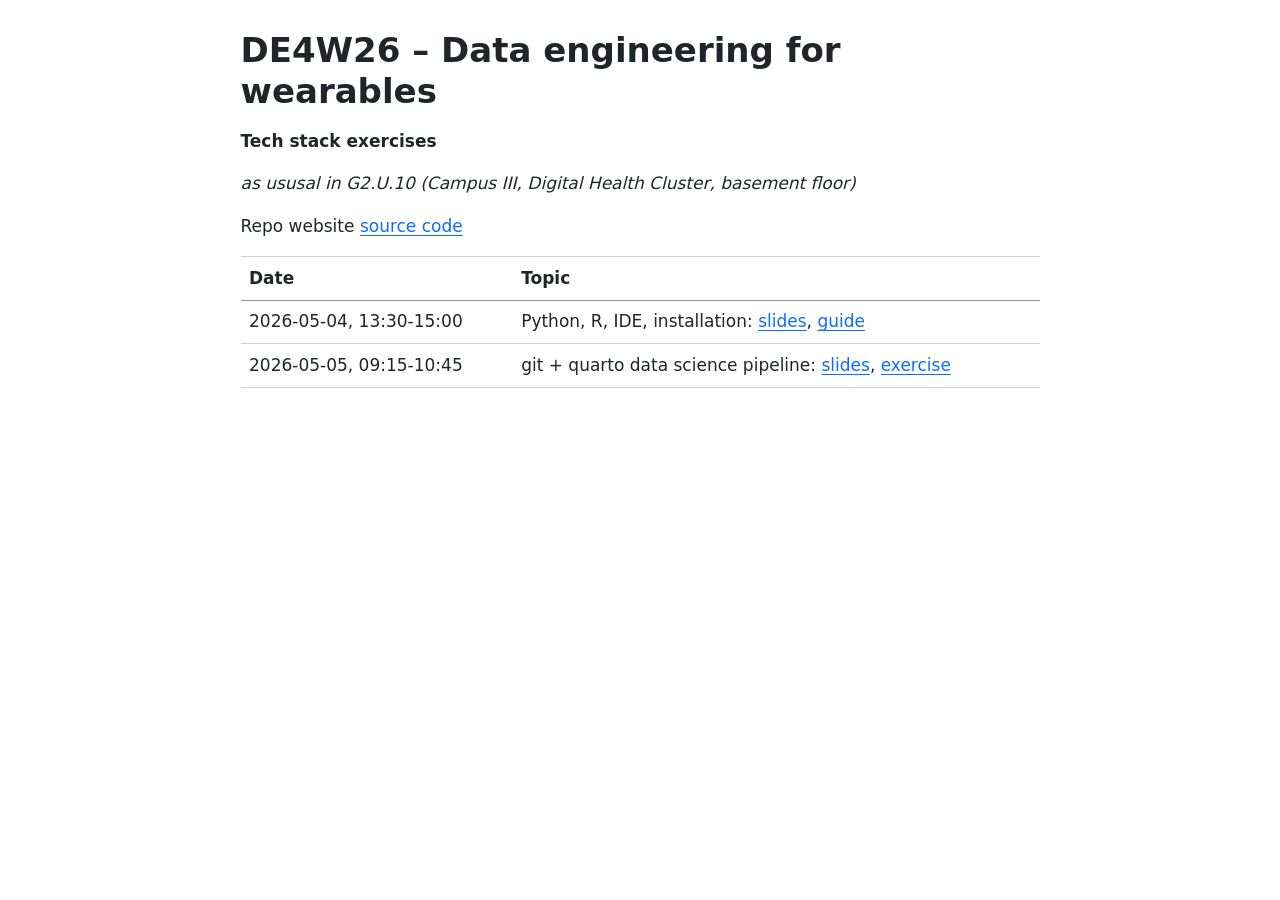
<file: index.html>
<!DOCTYPE html>
<html xmlns="http://www.w3.org/1999/xhtml" lang="en" xml:lang="en"><head>

<meta charset="utf-8">
<meta name="generator" content="quarto-1.8.25">

<meta name="viewport" content="width=device-width, initial-scale=1.0, user-scalable=yes">


<title>DE4W26 – Data engineering for wearables</title>
<style>
code{white-space: pre-wrap;}
span.smallcaps{font-variant: small-caps;}
div.columns{display: flex; gap: min(4vw, 1.5em);}
div.column{flex: auto; overflow-x: auto;}
div.hanging-indent{margin-left: 1.5em; text-indent: -1.5em;}
ul.task-list{list-style: none;}
ul.task-list li input[type="checkbox"] {
  width: 0.8em;
  margin: 0 0.8em 0.2em -1em; /* quarto-specific, see https://github.com/quarto-dev/quarto-cli/issues/4556 */ 
  vertical-align: middle;
}
</style>


<script src="site_libs/quarto-nav/quarto-nav.js"></script>
<script src="site_libs/clipboard/clipboard.min.js"></script>
<script src="site_libs/quarto-search/autocomplete.umd.js"></script>
<script src="site_libs/quarto-search/fuse.min.js"></script>
<script src="site_libs/quarto-search/quarto-search.js"></script>
<meta name="quarto:offset" content="./">
<script src="site_libs/quarto-html/quarto.js" type="module"></script>
<script src="site_libs/quarto-html/tabsets/tabsets.js" type="module"></script>
<script src="site_libs/quarto-html/axe/axe-check.js" type="module"></script>
<script src="site_libs/quarto-html/popper.min.js"></script>
<script src="site_libs/quarto-html/tippy.umd.min.js"></script>
<script src="site_libs/quarto-html/anchor.min.js"></script>
<link href="site_libs/quarto-html/tippy.css" rel="stylesheet">
<link href="site_libs/quarto-html/quarto-syntax-highlighting-7b89279ff1a6dce999919e0e67d4d9ec.css" rel="stylesheet" id="quarto-text-highlighting-styles">
<script src="site_libs/bootstrap/bootstrap.min.js"></script>
<link href="site_libs/bootstrap/bootstrap-icons.css" rel="stylesheet">
<link href="site_libs/bootstrap/bootstrap-1d4f84655f446305ac42a8f1abcf7405.min.css" rel="stylesheet" append-hash="true" id="quarto-bootstrap" data-mode="light">
<script id="quarto-search-options" type="application/json">{
  "location": "sidebar",
  "copy-button": false,
  "collapse-after": 3,
  "panel-placement": "start",
  "type": "textbox",
  "limit": 50,
  "keyboard-shortcut": [
    "f",
    "/",
    "s"
  ],
  "show-item-context": false,
  "language": {
    "search-no-results-text": "No results",
    "search-matching-documents-text": "matching documents",
    "search-copy-link-title": "Copy link to search",
    "search-hide-matches-text": "Hide additional matches",
    "search-more-match-text": "more match in this document",
    "search-more-matches-text": "more matches in this document",
    "search-clear-button-title": "Clear",
    "search-text-placeholder": "",
    "search-detached-cancel-button-title": "Cancel",
    "search-submit-button-title": "Submit",
    "search-label": "Search"
  }
}</script>


</head>

<body class="fullcontent quarto-light">

<div id="quarto-search-results"></div>
<!-- content -->
<div id="quarto-content" class="quarto-container page-columns page-rows-contents page-layout-article">
<!-- sidebar -->
<!-- margin-sidebar -->
    
<!-- main -->
<main class="content" id="quarto-document-content">

<header id="title-block-header" class="quarto-title-block default">
<div class="quarto-title">
<h1 class="title">DE4W26 – Data engineering for wearables</h1>
</div>



<div class="quarto-title-meta">

    
  
    
  </div>
  


</header>


<p><strong>Tech stack exercises</strong></p>
<p><em>as ususal in G2.U.10 (Campus III, Digital Health Cluster, basement floor)</em></p>
<p>Repo website <a href="https://github.com/brry/DE4W26">source code</a></p>
<table class="caption-top table">
<thead>
<tr class="header">
<th>Date</th>
<th>Topic</th>
</tr>
</thead>
<tbody>
<tr class="odd">
<td>2026-05-04, 13:30-15:00</td>
<td>Python, R, IDE, installation: <a href="1_software.html">slides</a>, <a href="2_installation.html">guide</a></td>
</tr>
<tr class="even">
<td>2026-05-05, 09:15-10:45</td>
<td>git + quarto data science pipeline: <a href="3_publishing.html">slides</a>, <a href="4_exercise.html">exercise</a></td>
</tr>
</tbody>
</table>



</main> <!-- /main -->
<script id="quarto-html-after-body" type="application/javascript">
  window.document.addEventListener("DOMContentLoaded", function (event) {
    const icon = "";
    const anchorJS = new window.AnchorJS();
    anchorJS.options = {
      placement: 'right',
      icon: icon
    };
    anchorJS.add('.anchored');
    const isCodeAnnotation = (el) => {
      for (const clz of el.classList) {
        if (clz.startsWith('code-annotation-')) {                     
          return true;
        }
      }
      return false;
    }
    const onCopySuccess = function(e) {
      // button target
      const button = e.trigger;
      // don't keep focus
      button.blur();
      // flash "checked"
      button.classList.add('code-copy-button-checked');
      var currentTitle = button.getAttribute("title");
      button.setAttribute("title", "Copied!");
      let tooltip;
      if (window.bootstrap) {
        button.setAttribute("data-bs-toggle", "tooltip");
        button.setAttribute("data-bs-placement", "left");
        button.setAttribute("data-bs-title", "Copied!");
        tooltip = new bootstrap.Tooltip(button, 
          { trigger: "manual", 
            customClass: "code-copy-button-tooltip",
            offset: [0, -8]});
        tooltip.show();    
      }
      setTimeout(function() {
        if (tooltip) {
          tooltip.hide();
          button.removeAttribute("data-bs-title");
          button.removeAttribute("data-bs-toggle");
          button.removeAttribute("data-bs-placement");
        }
        button.setAttribute("title", currentTitle);
        button.classList.remove('code-copy-button-checked');
      }, 1000);
      // clear code selection
      e.clearSelection();
    }
    const getTextToCopy = function(trigger) {
      const outerScaffold = trigger.parentElement.cloneNode(true);
      const codeEl = outerScaffold.querySelector('code');
      for (const childEl of codeEl.children) {
        if (isCodeAnnotation(childEl)) {
          childEl.remove();
        }
      }
      return codeEl.innerText;
    }
    const clipboard = new window.ClipboardJS('.code-copy-button:not([data-in-quarto-modal])', {
      text: getTextToCopy
    });
    clipboard.on('success', onCopySuccess);
    if (window.document.getElementById('quarto-embedded-source-code-modal')) {
      const clipboardModal = new window.ClipboardJS('.code-copy-button[data-in-quarto-modal]', {
        text: getTextToCopy,
        container: window.document.getElementById('quarto-embedded-source-code-modal')
      });
      clipboardModal.on('success', onCopySuccess);
    }
      var localhostRegex = new RegExp(/^(?:http|https):\/\/localhost\:?[0-9]*\//);
      var mailtoRegex = new RegExp(/^mailto:/);
        var filterRegex = new RegExp('/' + window.location.host + '/');
      var isInternal = (href) => {
          return filterRegex.test(href) || localhostRegex.test(href) || mailtoRegex.test(href);
      }
      // Inspect non-navigation links and adorn them if external
     var links = window.document.querySelectorAll('a[href]:not(.nav-link):not(.navbar-brand):not(.toc-action):not(.sidebar-link):not(.sidebar-item-toggle):not(.pagination-link):not(.no-external):not([aria-hidden]):not(.dropdown-item):not(.quarto-navigation-tool):not(.about-link)');
      for (var i=0; i<links.length; i++) {
        const link = links[i];
        if (!isInternal(link.href)) {
          // undo the damage that might have been done by quarto-nav.js in the case of
          // links that we want to consider external
          if (link.dataset.originalHref !== undefined) {
            link.href = link.dataset.originalHref;
          }
        }
      }
    function tippyHover(el, contentFn, onTriggerFn, onUntriggerFn) {
      const config = {
        allowHTML: true,
        maxWidth: 500,
        delay: 100,
        arrow: false,
        appendTo: function(el) {
            return el.parentElement;
        },
        interactive: true,
        interactiveBorder: 10,
        theme: 'quarto',
        placement: 'bottom-start',
      };
      if (contentFn) {
        config.content = contentFn;
      }
      if (onTriggerFn) {
        config.onTrigger = onTriggerFn;
      }
      if (onUntriggerFn) {
        config.onUntrigger = onUntriggerFn;
      }
      window.tippy(el, config); 
    }
    const noterefs = window.document.querySelectorAll('a[role="doc-noteref"]');
    for (var i=0; i<noterefs.length; i++) {
      const ref = noterefs[i];
      tippyHover(ref, function() {
        // use id or data attribute instead here
        let href = ref.getAttribute('data-footnote-href') || ref.getAttribute('href');
        try { href = new URL(href).hash; } catch {}
        const id = href.replace(/^#\/?/, "");
        const note = window.document.getElementById(id);
        if (note) {
          return note.innerHTML;
        } else {
          return "";
        }
      });
    }
    const xrefs = window.document.querySelectorAll('a.quarto-xref');
    const processXRef = (id, note) => {
      // Strip column container classes
      const stripColumnClz = (el) => {
        el.classList.remove("page-full", "page-columns");
        if (el.children) {
          for (const child of el.children) {
            stripColumnClz(child);
          }
        }
      }
      stripColumnClz(note)
      if (id === null || id.startsWith('sec-')) {
        // Special case sections, only their first couple elements
        const container = document.createElement("div");
        if (note.children && note.children.length > 2) {
          container.appendChild(note.children[0].cloneNode(true));
          for (let i = 1; i < note.children.length; i++) {
            const child = note.children[i];
            if (child.tagName === "P" && child.innerText === "") {
              continue;
            } else {
              container.appendChild(child.cloneNode(true));
              break;
            }
          }
          if (window.Quarto?.typesetMath) {
            window.Quarto.typesetMath(container);
          }
          return container.innerHTML
        } else {
          if (window.Quarto?.typesetMath) {
            window.Quarto.typesetMath(note);
          }
          return note.innerHTML;
        }
      } else {
        // Remove any anchor links if they are present
        const anchorLink = note.querySelector('a.anchorjs-link');
        if (anchorLink) {
          anchorLink.remove();
        }
        if (window.Quarto?.typesetMath) {
          window.Quarto.typesetMath(note);
        }
        if (note.classList.contains("callout")) {
          return note.outerHTML;
        } else {
          return note.innerHTML;
        }
      }
    }
    for (var i=0; i<xrefs.length; i++) {
      const xref = xrefs[i];
      tippyHover(xref, undefined, function(instance) {
        instance.disable();
        let url = xref.getAttribute('href');
        let hash = undefined; 
        if (url.startsWith('#')) {
          hash = url;
        } else {
          try { hash = new URL(url).hash; } catch {}
        }
        if (hash) {
          const id = hash.replace(/^#\/?/, "");
          const note = window.document.getElementById(id);
          if (note !== null) {
            try {
              const html = processXRef(id, note.cloneNode(true));
              instance.setContent(html);
            } finally {
              instance.enable();
              instance.show();
            }
          } else {
            // See if we can fetch this
            fetch(url.split('#')[0])
            .then(res => res.text())
            .then(html => {
              const parser = new DOMParser();
              const htmlDoc = parser.parseFromString(html, "text/html");
              const note = htmlDoc.getElementById(id);
              if (note !== null) {
                const html = processXRef(id, note);
                instance.setContent(html);
              } 
            }).finally(() => {
              instance.enable();
              instance.show();
            });
          }
        } else {
          // See if we can fetch a full url (with no hash to target)
          // This is a special case and we should probably do some content thinning / targeting
          fetch(url)
          .then(res => res.text())
          .then(html => {
            const parser = new DOMParser();
            const htmlDoc = parser.parseFromString(html, "text/html");
            const note = htmlDoc.querySelector('main.content');
            if (note !== null) {
              // This should only happen for chapter cross references
              // (since there is no id in the URL)
              // remove the first header
              if (note.children.length > 0 && note.children[0].tagName === "HEADER") {
                note.children[0].remove();
              }
              const html = processXRef(null, note);
              instance.setContent(html);
            } 
          }).finally(() => {
            instance.enable();
            instance.show();
          });
        }
      }, function(instance) {
      });
    }
        let selectedAnnoteEl;
        const selectorForAnnotation = ( cell, annotation) => {
          let cellAttr = 'data-code-cell="' + cell + '"';
          let lineAttr = 'data-code-annotation="' +  annotation + '"';
          const selector = 'span[' + cellAttr + '][' + lineAttr + ']';
          return selector;
        }
        const selectCodeLines = (annoteEl) => {
          const doc = window.document;
          const targetCell = annoteEl.getAttribute("data-target-cell");
          const targetAnnotation = annoteEl.getAttribute("data-target-annotation");
          const annoteSpan = window.document.querySelector(selectorForAnnotation(targetCell, targetAnnotation));
          const lines = annoteSpan.getAttribute("data-code-lines").split(",");
          const lineIds = lines.map((line) => {
            return targetCell + "-" + line;
          })
          let top = null;
          let height = null;
          let parent = null;
          if (lineIds.length > 0) {
              //compute the position of the single el (top and bottom and make a div)
              const el = window.document.getElementById(lineIds[0]);
              top = el.offsetTop;
              height = el.offsetHeight;
              parent = el.parentElement.parentElement;
            if (lineIds.length > 1) {
              const lastEl = window.document.getElementById(lineIds[lineIds.length - 1]);
              const bottom = lastEl.offsetTop + lastEl.offsetHeight;
              height = bottom - top;
            }
            if (top !== null && height !== null && parent !== null) {
              // cook up a div (if necessary) and position it 
              let div = window.document.getElementById("code-annotation-line-highlight");
              if (div === null) {
                div = window.document.createElement("div");
                div.setAttribute("id", "code-annotation-line-highlight");
                div.style.position = 'absolute';
                parent.appendChild(div);
              }
              div.style.top = top - 2 + "px";
              div.style.height = height + 4 + "px";
              div.style.left = 0;
              let gutterDiv = window.document.getElementById("code-annotation-line-highlight-gutter");
              if (gutterDiv === null) {
                gutterDiv = window.document.createElement("div");
                gutterDiv.setAttribute("id", "code-annotation-line-highlight-gutter");
                gutterDiv.style.position = 'absolute';
                const codeCell = window.document.getElementById(targetCell);
                const gutter = codeCell.querySelector('.code-annotation-gutter');
                gutter.appendChild(gutterDiv);
              }
              gutterDiv.style.top = top - 2 + "px";
              gutterDiv.style.height = height + 4 + "px";
            }
            selectedAnnoteEl = annoteEl;
          }
        };
        const unselectCodeLines = () => {
          const elementsIds = ["code-annotation-line-highlight", "code-annotation-line-highlight-gutter"];
          elementsIds.forEach((elId) => {
            const div = window.document.getElementById(elId);
            if (div) {
              div.remove();
            }
          });
          selectedAnnoteEl = undefined;
        };
          // Handle positioning of the toggle
      window.addEventListener(
        "resize",
        throttle(() => {
          elRect = undefined;
          if (selectedAnnoteEl) {
            selectCodeLines(selectedAnnoteEl);
          }
        }, 10)
      );
      function throttle(fn, ms) {
      let throttle = false;
      let timer;
        return (...args) => {
          if(!throttle) { // first call gets through
              fn.apply(this, args);
              throttle = true;
          } else { // all the others get throttled
              if(timer) clearTimeout(timer); // cancel #2
              timer = setTimeout(() => {
                fn.apply(this, args);
                timer = throttle = false;
              }, ms);
          }
        };
      }
        // Attach click handler to the DT
        const annoteDls = window.document.querySelectorAll('dt[data-target-cell]');
        for (const annoteDlNode of annoteDls) {
          annoteDlNode.addEventListener('click', (event) => {
            const clickedEl = event.target;
            if (clickedEl !== selectedAnnoteEl) {
              unselectCodeLines();
              const activeEl = window.document.querySelector('dt[data-target-cell].code-annotation-active');
              if (activeEl) {
                activeEl.classList.remove('code-annotation-active');
              }
              selectCodeLines(clickedEl);
              clickedEl.classList.add('code-annotation-active');
            } else {
              // Unselect the line
              unselectCodeLines();
              clickedEl.classList.remove('code-annotation-active');
            }
          });
        }
    const findCites = (el) => {
      const parentEl = el.parentElement;
      if (parentEl) {
        const cites = parentEl.dataset.cites;
        if (cites) {
          return {
            el,
            cites: cites.split(' ')
          };
        } else {
          return findCites(el.parentElement)
        }
      } else {
        return undefined;
      }
    };
    var bibliorefs = window.document.querySelectorAll('a[role="doc-biblioref"]');
    for (var i=0; i<bibliorefs.length; i++) {
      const ref = bibliorefs[i];
      const citeInfo = findCites(ref);
      if (citeInfo) {
        tippyHover(citeInfo.el, function() {
          var popup = window.document.createElement('div');
          citeInfo.cites.forEach(function(cite) {
            var citeDiv = window.document.createElement('div');
            citeDiv.classList.add('hanging-indent');
            citeDiv.classList.add('csl-entry');
            var biblioDiv = window.document.getElementById('ref-' + cite);
            if (biblioDiv) {
              citeDiv.innerHTML = biblioDiv.innerHTML;
            }
            popup.appendChild(citeDiv);
          });
          return popup.innerHTML;
        });
      }
    }
  });
  </script>
</div> <!-- /content -->




</body></html>
</file>
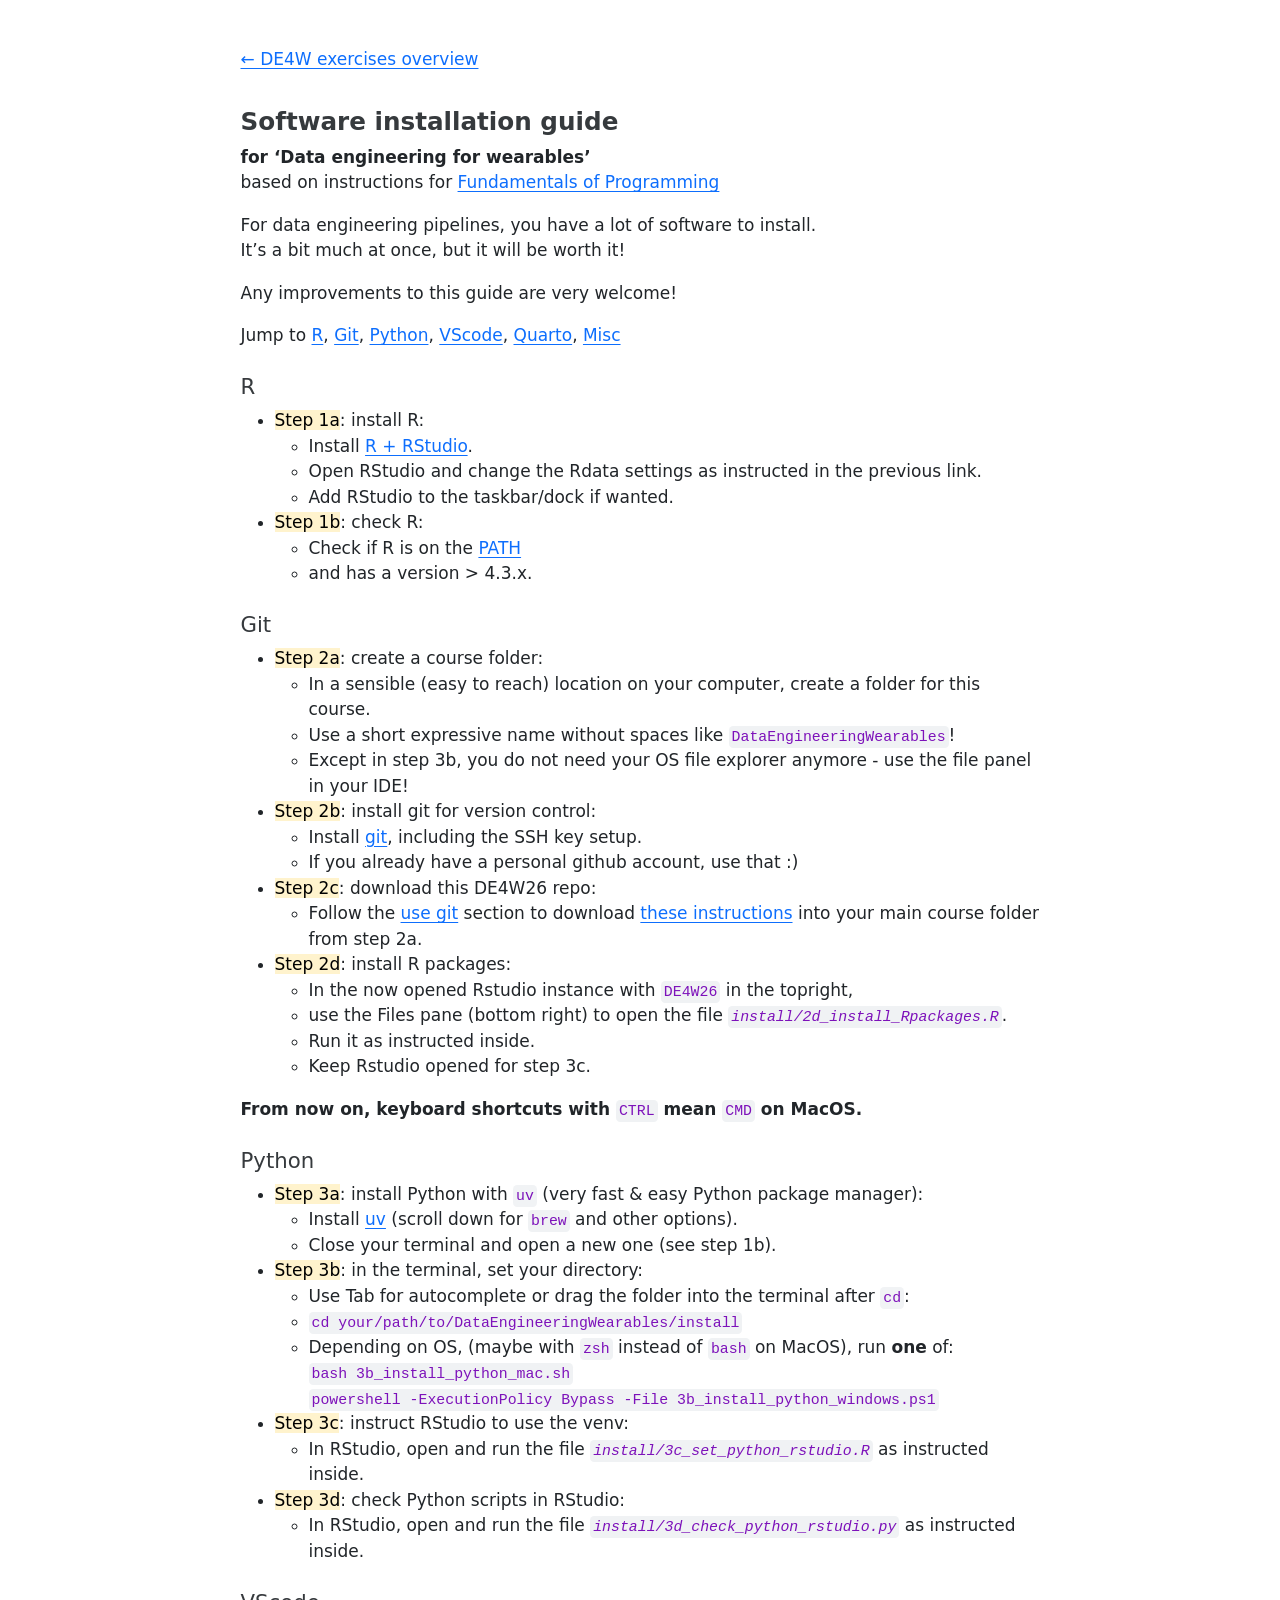
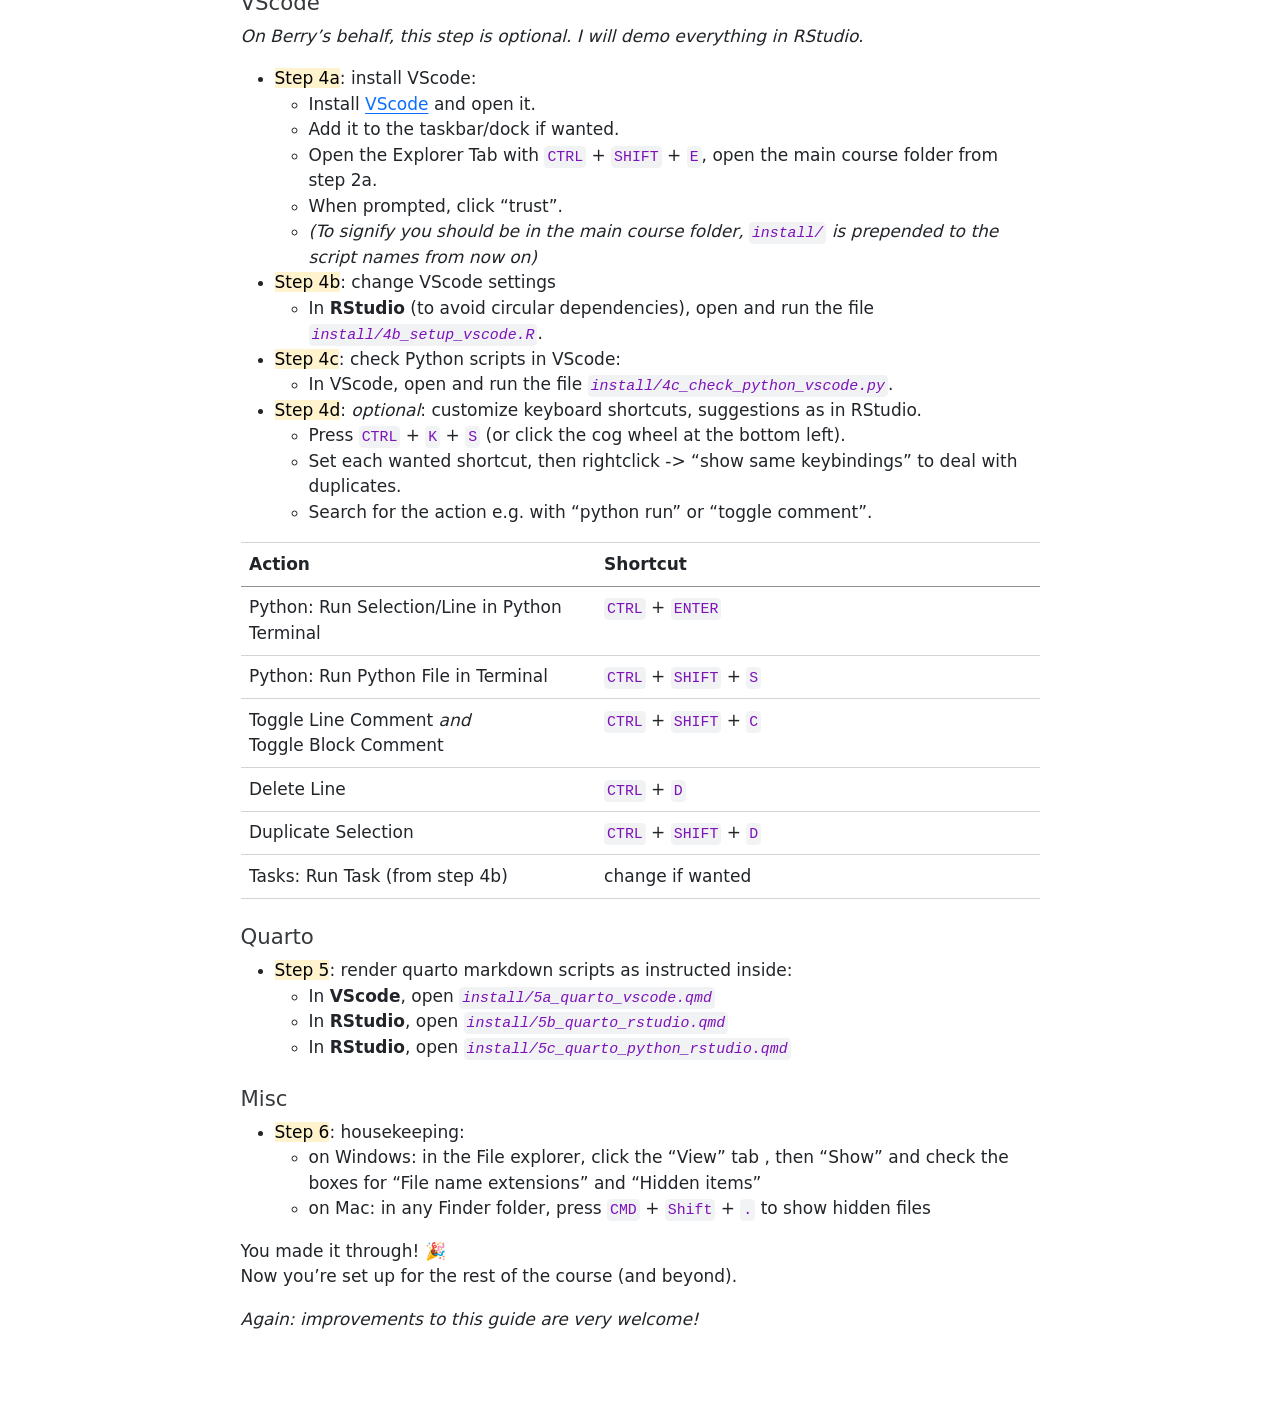
<file: 2_installation.html>
<!DOCTYPE html>
<html xmlns="http://www.w3.org/1999/xhtml" lang="en" xml:lang="en"><head>

<meta charset="utf-8">
<meta name="generator" content="quarto-1.8.25">

<meta name="viewport" content="width=device-width, initial-scale=1.0, user-scalable=yes">


<title>installation</title>
<style>
code{white-space: pre-wrap;}
span.smallcaps{font-variant: small-caps;}
div.columns{display: flex; gap: min(4vw, 1.5em);}
div.column{flex: auto; overflow-x: auto;}
div.hanging-indent{margin-left: 1.5em; text-indent: -1.5em;}
ul.task-list{list-style: none;}
ul.task-list li input[type="checkbox"] {
  width: 0.8em;
  margin: 0 0.8em 0.2em -1em; /* quarto-specific, see https://github.com/quarto-dev/quarto-cli/issues/4556 */ 
  vertical-align: middle;
}
</style>


<script src="site_libs/quarto-nav/quarto-nav.js"></script>
<script src="site_libs/clipboard/clipboard.min.js"></script>
<script src="site_libs/quarto-search/autocomplete.umd.js"></script>
<script src="site_libs/quarto-search/fuse.min.js"></script>
<script src="site_libs/quarto-search/quarto-search.js"></script>
<meta name="quarto:offset" content="./">
<script src="site_libs/quarto-html/quarto.js" type="module"></script>
<script src="site_libs/quarto-html/tabsets/tabsets.js" type="module"></script>
<script src="site_libs/quarto-html/axe/axe-check.js" type="module"></script>
<script src="site_libs/quarto-html/popper.min.js"></script>
<script src="site_libs/quarto-html/tippy.umd.min.js"></script>
<script src="site_libs/quarto-html/anchor.min.js"></script>
<link href="site_libs/quarto-html/tippy.css" rel="stylesheet">
<link href="site_libs/quarto-html/quarto-syntax-highlighting-7b89279ff1a6dce999919e0e67d4d9ec.css" rel="stylesheet" id="quarto-text-highlighting-styles">
<script src="site_libs/bootstrap/bootstrap.min.js"></script>
<link href="site_libs/bootstrap/bootstrap-icons.css" rel="stylesheet">
<link href="site_libs/bootstrap/bootstrap-1d4f84655f446305ac42a8f1abcf7405.min.css" rel="stylesheet" append-hash="true" id="quarto-bootstrap" data-mode="light">
<script id="quarto-search-options" type="application/json">{
  "location": "sidebar",
  "copy-button": false,
  "collapse-after": 3,
  "panel-placement": "start",
  "type": "textbox",
  "limit": 50,
  "keyboard-shortcut": [
    "f",
    "/",
    "s"
  ],
  "show-item-context": false,
  "language": {
    "search-no-results-text": "No results",
    "search-matching-documents-text": "matching documents",
    "search-copy-link-title": "Copy link to search",
    "search-hide-matches-text": "Hide additional matches",
    "search-more-match-text": "more match in this document",
    "search-more-matches-text": "more matches in this document",
    "search-clear-button-title": "Clear",
    "search-text-placeholder": "",
    "search-detached-cancel-button-title": "Cancel",
    "search-submit-button-title": "Submit",
    "search-label": "Search"
  }
}</script>


</head>

<body class="fullcontent quarto-light">

<div id="quarto-search-results"></div>
<!-- content -->
<div id="quarto-content" class="quarto-container page-columns page-rows-contents page-layout-article">
<!-- sidebar -->
<!-- margin-sidebar -->
    
<!-- main -->
<main class="content" id="quarto-document-content"><header id="title-block-header" class="quarto-title-block"></header>




<p><a href="index.html">← DE4W exercises overview</a></p>
<section id="software-installation-guide" class="level3">
<h3 class="anchored" data-anchor-id="software-installation-guide">Software installation guide</h3>
<p><strong>for ‘Data engineering for wearables’</strong><br>
based on instructions for <a href="https://brry.github.io/course/">Fundamentals of Programming</a></p>
<p>For data engineering pipelines, you have a lot of software to install.<br>
It’s a bit much at once, but it will be worth it!</p>
<p>Any improvements to this guide are very welcome!</p>
<p>Jump to <a href="#r">R</a>, <a href="#git">Git</a>, <a href="#python">Python</a>, <a href="#vscode">VScode</a>, <a href="#quarto">Quarto</a>, <a href="#misc">Misc</a></p>
<section id="r" class="level4">
<h4 class="anchored" data-anchor-id="r">R</h4>
<ul>
<li><mark>Step 1a</mark>: install R:
<ul>
<li>Install <a href="https://brry.github.io/course/install.html">R + RStudio</a>.</li>
<li>Open RStudio and change the Rdata settings as instructed in the previous link.</li>
<li>Add RStudio to the taskbar/dock if wanted.</li>
</ul></li>
<li><mark>Step 1b</mark>: check R:
<ul>
<li>Check if R is on the <a href="https://brry.github.io/course/path.html">PATH</a></li>
<li>and has a version &gt; 4.3.x.</li>
</ul></li>
</ul>
</section>
<section id="git" class="level4">
<h4 class="anchored" data-anchor-id="git">Git</h4>
<ul>
<li><mark>Step 2a</mark>: create a course folder:
<ul>
<li>In a sensible (easy to reach) location on your computer, create a folder for this course.</li>
<li>Use a short expressive name without spaces like <code>DataEngineeringWearables</code>!</li>
<li>Except in step 3b, you do not need your OS file explorer anymore - use the file panel in your IDE!</li>
</ul></li>
<li><mark>Step 2b</mark>: install git for version control:
<ul>
<li>Install <a href="https://brry.github.io/course/git.html">git</a>, including the SSH key setup.<br>
</li>
<li>If you already have a personal github account, use that :)</li>
</ul></li>
<li><mark>Step 2c</mark>: download this DE4W26 repo:
<ul>
<li>Follow the <a href="https://brry.github.io/course/git.html#use-git">use git</a> section to download <a href="https://github.com/brry/DE4W26">these instructions</a> into your main course folder from step 2a.</li>
</ul></li>
<li><mark>Step 2d</mark>: install R packages:
<ul>
<li>In the now opened Rstudio instance with <code>DE4W26</code> in the topright,</li>
<li>use the Files pane (bottom right) to open the file <em><code>install/2d_install_Rpackages.R</code></em>.</li>
<li>Run it as instructed inside.</li>
<li>Keep Rstudio opened for step 3c.</li>
</ul></li>
</ul>
<p><strong>From now on, keyboard shortcuts with <code>CTRL</code> mean <code>CMD</code> on MacOS.</strong></p>
</section>
<section id="python" class="level4">
<h4 class="anchored" data-anchor-id="python">Python</h4>
<ul>
<li><mark>Step 3a</mark>: install Python with <code>uv</code> (very fast &amp; easy Python package manager):
<ul>
<li>Install <a href="https://docs.astral.sh/uv/getting-started/installation/">uv</a> (scroll down for <code>brew</code> and other options).</li>
<li>Close your terminal and open a new one (see step 1b).</li>
</ul></li>
<li><mark>Step 3b</mark>: in the terminal, set your directory:
<ul>
<li>Use Tab for autocomplete or drag the folder into the terminal after <code>cd</code>:</li>
<li><code>cd your/path/to/DataEngineeringWearables/install</code><br>
</li>
<li>Depending on OS, (maybe with <code>zsh</code> instead of <code>bash</code> on MacOS), run <strong>one</strong> of:<br>
<code>bash 3b_install_python_mac.sh</code><br>
<code>powershell -ExecutionPolicy Bypass -File 3b_install_python_windows.ps1</code><br>
</li>
</ul></li>
<li><mark>Step 3c</mark>: instruct RStudio to use the venv:
<ul>
<li>In RStudio, open and run the file <em><code>install/3c_set_python_rstudio.R</code></em> as instructed inside.</li>
</ul></li>
<li><mark>Step 3d</mark>: check Python scripts in RStudio:
<ul>
<li>In RStudio, open and run the file <em><code>install/3d_check_python_rstudio.py</code></em> as instructed inside.</li>
</ul></li>
</ul>
</section>
<section id="vscode" class="level4">
<h4 class="anchored" data-anchor-id="vscode">VScode</h4>
<p><em>On Berry’s behalf, this step is optional. I will demo everything in RStudio.</em></p>
<ul>
<li><mark>Step 4a</mark>: install VScode:
<ul>
<li>Install <a href="https://code.visualstudio.com/Download">VScode</a> and open it.</li>
<li>Add it to the taskbar/dock if wanted.</li>
<li>Open the Explorer Tab with <code>CTRL</code> + <code>SHIFT</code> + <code>E</code>, open the main course folder from step 2a.</li>
<li>When prompted, click “trust”.</li>
<li><em>(To signify you should be in the main course folder, <code>install/</code> is prepended to the script names from now on)</em></li>
</ul></li>
<li><mark>Step 4b</mark>: change VScode settings
<ul>
<li>In <strong>RStudio</strong> (to avoid circular dependencies), open and run the file <em><code>install/4b_setup_vscode.R</code></em>.</li>
</ul></li>
<li><mark>Step 4c</mark>: check Python scripts in VScode:
<ul>
<li>In VScode, open and run the file <em><code>install/4c_check_python_vscode.py</code></em>.</li>
</ul></li>
<li><mark>Step 4d</mark>: <em>optional</em>: customize keyboard shortcuts, suggestions as in RStudio.
<ul>
<li>Press <code>CTRL</code> + <code>K</code> + <code>S</code> (or click the cog wheel at the bottom left).</li>
<li>Set each wanted shortcut, then rightclick -&gt; “show same keybindings” to deal with duplicates.<br>
</li>
<li>Search for the action e.g.&nbsp;with “python run” or “toggle comment”.</li>
</ul></li>
</ul>
<table class="caption-top table">
<colgroup>
<col style="width: 44%">
<col style="width: 55%">
</colgroup>
<thead>
<tr class="header">
<th>Action</th>
<th>Shortcut</th>
</tr>
</thead>
<tbody>
<tr class="odd">
<td>Python: Run Selection/Line in Python Terminal</td>
<td><code>CTRL</code> + <code>ENTER</code></td>
</tr>
<tr class="even">
<td>Python: Run Python File in Terminal</td>
<td><code>CTRL</code> + <code>SHIFT</code> + <code>S</code></td>
</tr>
<tr class="odd">
<td>Toggle Line Comment <em>and</em><br>Toggle Block Comment</td>
<td><code>CTRL</code> + <code>SHIFT</code> + <code>C</code></td>
</tr>
<tr class="even">
<td>Delete Line</td>
<td><code>CTRL</code> + <code>D</code></td>
</tr>
<tr class="odd">
<td>Duplicate Selection</td>
<td><code>CTRL</code> + <code>SHIFT</code> + <code>D</code></td>
</tr>
<tr class="even">
<td>Tasks: Run Task (from step 4b)</td>
<td>change if wanted</td>
</tr>
</tbody>
</table>
</section>
<section id="quarto" class="level4">
<h4 class="anchored" data-anchor-id="quarto">Quarto</h4>
<ul>
<li><mark>Step 5</mark>: render quarto markdown scripts as instructed inside:
<ul>
<li>In <strong>VScode</strong>, open <em><code>install/5a_quarto_vscode.qmd</code></em></li>
<li>In <strong>RStudio</strong>, open <em><code>install/5b_quarto_rstudio.qmd</code></em></li>
<li>In <strong>RStudio</strong>, open <em><code>install/5c_quarto_python_rstudio.qmd</code></em></li>
</ul></li>
</ul>
</section>
<section id="misc" class="level4">
<h4 class="anchored" data-anchor-id="misc">Misc</h4>
<ul>
<li><mark>Step 6</mark>: housekeeping:
<ul>
<li>on Windows: in the File explorer, click the “View” tab , then “Show” and check the boxes for “File name extensions” and “Hidden items”</li>
<li>on Mac: in any Finder folder, press <code>CMD</code> + <code>Shift</code> + <code>.</code> to show hidden files</li>
</ul></li>
</ul>
<p>You made it through! 🎉<br>
Now you’re set up for the rest of the course (and beyond).</p>
<p><em>Again: improvements to this guide are very welcome!</em></p>


</section>
</section>

</main> <!-- /main -->
<script id="quarto-html-after-body" type="application/javascript">
  window.document.addEventListener("DOMContentLoaded", function (event) {
    const icon = "";
    const anchorJS = new window.AnchorJS();
    anchorJS.options = {
      placement: 'right',
      icon: icon
    };
    anchorJS.add('.anchored');
    const isCodeAnnotation = (el) => {
      for (const clz of el.classList) {
        if (clz.startsWith('code-annotation-')) {                     
          return true;
        }
      }
      return false;
    }
    const onCopySuccess = function(e) {
      // button target
      const button = e.trigger;
      // don't keep focus
      button.blur();
      // flash "checked"
      button.classList.add('code-copy-button-checked');
      var currentTitle = button.getAttribute("title");
      button.setAttribute("title", "Copied!");
      let tooltip;
      if (window.bootstrap) {
        button.setAttribute("data-bs-toggle", "tooltip");
        button.setAttribute("data-bs-placement", "left");
        button.setAttribute("data-bs-title", "Copied!");
        tooltip = new bootstrap.Tooltip(button, 
          { trigger: "manual", 
            customClass: "code-copy-button-tooltip",
            offset: [0, -8]});
        tooltip.show();    
      }
      setTimeout(function() {
        if (tooltip) {
          tooltip.hide();
          button.removeAttribute("data-bs-title");
          button.removeAttribute("data-bs-toggle");
          button.removeAttribute("data-bs-placement");
        }
        button.setAttribute("title", currentTitle);
        button.classList.remove('code-copy-button-checked');
      }, 1000);
      // clear code selection
      e.clearSelection();
    }
    const getTextToCopy = function(trigger) {
      const outerScaffold = trigger.parentElement.cloneNode(true);
      const codeEl = outerScaffold.querySelector('code');
      for (const childEl of codeEl.children) {
        if (isCodeAnnotation(childEl)) {
          childEl.remove();
        }
      }
      return codeEl.innerText;
    }
    const clipboard = new window.ClipboardJS('.code-copy-button:not([data-in-quarto-modal])', {
      text: getTextToCopy
    });
    clipboard.on('success', onCopySuccess);
    if (window.document.getElementById('quarto-embedded-source-code-modal')) {
      const clipboardModal = new window.ClipboardJS('.code-copy-button[data-in-quarto-modal]', {
        text: getTextToCopy,
        container: window.document.getElementById('quarto-embedded-source-code-modal')
      });
      clipboardModal.on('success', onCopySuccess);
    }
      var localhostRegex = new RegExp(/^(?:http|https):\/\/localhost\:?[0-9]*\//);
      var mailtoRegex = new RegExp(/^mailto:/);
        var filterRegex = new RegExp('/' + window.location.host + '/');
      var isInternal = (href) => {
          return filterRegex.test(href) || localhostRegex.test(href) || mailtoRegex.test(href);
      }
      // Inspect non-navigation links and adorn them if external
     var links = window.document.querySelectorAll('a[href]:not(.nav-link):not(.navbar-brand):not(.toc-action):not(.sidebar-link):not(.sidebar-item-toggle):not(.pagination-link):not(.no-external):not([aria-hidden]):not(.dropdown-item):not(.quarto-navigation-tool):not(.about-link)');
      for (var i=0; i<links.length; i++) {
        const link = links[i];
        if (!isInternal(link.href)) {
          // undo the damage that might have been done by quarto-nav.js in the case of
          // links that we want to consider external
          if (link.dataset.originalHref !== undefined) {
            link.href = link.dataset.originalHref;
          }
        }
      }
    function tippyHover(el, contentFn, onTriggerFn, onUntriggerFn) {
      const config = {
        allowHTML: true,
        maxWidth: 500,
        delay: 100,
        arrow: false,
        appendTo: function(el) {
            return el.parentElement;
        },
        interactive: true,
        interactiveBorder: 10,
        theme: 'quarto',
        placement: 'bottom-start',
      };
      if (contentFn) {
        config.content = contentFn;
      }
      if (onTriggerFn) {
        config.onTrigger = onTriggerFn;
      }
      if (onUntriggerFn) {
        config.onUntrigger = onUntriggerFn;
      }
      window.tippy(el, config); 
    }
    const noterefs = window.document.querySelectorAll('a[role="doc-noteref"]');
    for (var i=0; i<noterefs.length; i++) {
      const ref = noterefs[i];
      tippyHover(ref, function() {
        // use id or data attribute instead here
        let href = ref.getAttribute('data-footnote-href') || ref.getAttribute('href');
        try { href = new URL(href).hash; } catch {}
        const id = href.replace(/^#\/?/, "");
        const note = window.document.getElementById(id);
        if (note) {
          return note.innerHTML;
        } else {
          return "";
        }
      });
    }
    const xrefs = window.document.querySelectorAll('a.quarto-xref');
    const processXRef = (id, note) => {
      // Strip column container classes
      const stripColumnClz = (el) => {
        el.classList.remove("page-full", "page-columns");
        if (el.children) {
          for (const child of el.children) {
            stripColumnClz(child);
          }
        }
      }
      stripColumnClz(note)
      if (id === null || id.startsWith('sec-')) {
        // Special case sections, only their first couple elements
        const container = document.createElement("div");
        if (note.children && note.children.length > 2) {
          container.appendChild(note.children[0].cloneNode(true));
          for (let i = 1; i < note.children.length; i++) {
            const child = note.children[i];
            if (child.tagName === "P" && child.innerText === "") {
              continue;
            } else {
              container.appendChild(child.cloneNode(true));
              break;
            }
          }
          if (window.Quarto?.typesetMath) {
            window.Quarto.typesetMath(container);
          }
          return container.innerHTML
        } else {
          if (window.Quarto?.typesetMath) {
            window.Quarto.typesetMath(note);
          }
          return note.innerHTML;
        }
      } else {
        // Remove any anchor links if they are present
        const anchorLink = note.querySelector('a.anchorjs-link');
        if (anchorLink) {
          anchorLink.remove();
        }
        if (window.Quarto?.typesetMath) {
          window.Quarto.typesetMath(note);
        }
        if (note.classList.contains("callout")) {
          return note.outerHTML;
        } else {
          return note.innerHTML;
        }
      }
    }
    for (var i=0; i<xrefs.length; i++) {
      const xref = xrefs[i];
      tippyHover(xref, undefined, function(instance) {
        instance.disable();
        let url = xref.getAttribute('href');
        let hash = undefined; 
        if (url.startsWith('#')) {
          hash = url;
        } else {
          try { hash = new URL(url).hash; } catch {}
        }
        if (hash) {
          const id = hash.replace(/^#\/?/, "");
          const note = window.document.getElementById(id);
          if (note !== null) {
            try {
              const html = processXRef(id, note.cloneNode(true));
              instance.setContent(html);
            } finally {
              instance.enable();
              instance.show();
            }
          } else {
            // See if we can fetch this
            fetch(url.split('#')[0])
            .then(res => res.text())
            .then(html => {
              const parser = new DOMParser();
              const htmlDoc = parser.parseFromString(html, "text/html");
              const note = htmlDoc.getElementById(id);
              if (note !== null) {
                const html = processXRef(id, note);
                instance.setContent(html);
              } 
            }).finally(() => {
              instance.enable();
              instance.show();
            });
          }
        } else {
          // See if we can fetch a full url (with no hash to target)
          // This is a special case and we should probably do some content thinning / targeting
          fetch(url)
          .then(res => res.text())
          .then(html => {
            const parser = new DOMParser();
            const htmlDoc = parser.parseFromString(html, "text/html");
            const note = htmlDoc.querySelector('main.content');
            if (note !== null) {
              // This should only happen for chapter cross references
              // (since there is no id in the URL)
              // remove the first header
              if (note.children.length > 0 && note.children[0].tagName === "HEADER") {
                note.children[0].remove();
              }
              const html = processXRef(null, note);
              instance.setContent(html);
            } 
          }).finally(() => {
            instance.enable();
            instance.show();
          });
        }
      }, function(instance) {
      });
    }
        let selectedAnnoteEl;
        const selectorForAnnotation = ( cell, annotation) => {
          let cellAttr = 'data-code-cell="' + cell + '"';
          let lineAttr = 'data-code-annotation="' +  annotation + '"';
          const selector = 'span[' + cellAttr + '][' + lineAttr + ']';
          return selector;
        }
        const selectCodeLines = (annoteEl) => {
          const doc = window.document;
          const targetCell = annoteEl.getAttribute("data-target-cell");
          const targetAnnotation = annoteEl.getAttribute("data-target-annotation");
          const annoteSpan = window.document.querySelector(selectorForAnnotation(targetCell, targetAnnotation));
          const lines = annoteSpan.getAttribute("data-code-lines").split(",");
          const lineIds = lines.map((line) => {
            return targetCell + "-" + line;
          })
          let top = null;
          let height = null;
          let parent = null;
          if (lineIds.length > 0) {
              //compute the position of the single el (top and bottom and make a div)
              const el = window.document.getElementById(lineIds[0]);
              top = el.offsetTop;
              height = el.offsetHeight;
              parent = el.parentElement.parentElement;
            if (lineIds.length > 1) {
              const lastEl = window.document.getElementById(lineIds[lineIds.length - 1]);
              const bottom = lastEl.offsetTop + lastEl.offsetHeight;
              height = bottom - top;
            }
            if (top !== null && height !== null && parent !== null) {
              // cook up a div (if necessary) and position it 
              let div = window.document.getElementById("code-annotation-line-highlight");
              if (div === null) {
                div = window.document.createElement("div");
                div.setAttribute("id", "code-annotation-line-highlight");
                div.style.position = 'absolute';
                parent.appendChild(div);
              }
              div.style.top = top - 2 + "px";
              div.style.height = height + 4 + "px";
              div.style.left = 0;
              let gutterDiv = window.document.getElementById("code-annotation-line-highlight-gutter");
              if (gutterDiv === null) {
                gutterDiv = window.document.createElement("div");
                gutterDiv.setAttribute("id", "code-annotation-line-highlight-gutter");
                gutterDiv.style.position = 'absolute';
                const codeCell = window.document.getElementById(targetCell);
                const gutter = codeCell.querySelector('.code-annotation-gutter');
                gutter.appendChild(gutterDiv);
              }
              gutterDiv.style.top = top - 2 + "px";
              gutterDiv.style.height = height + 4 + "px";
            }
            selectedAnnoteEl = annoteEl;
          }
        };
        const unselectCodeLines = () => {
          const elementsIds = ["code-annotation-line-highlight", "code-annotation-line-highlight-gutter"];
          elementsIds.forEach((elId) => {
            const div = window.document.getElementById(elId);
            if (div) {
              div.remove();
            }
          });
          selectedAnnoteEl = undefined;
        };
          // Handle positioning of the toggle
      window.addEventListener(
        "resize",
        throttle(() => {
          elRect = undefined;
          if (selectedAnnoteEl) {
            selectCodeLines(selectedAnnoteEl);
          }
        }, 10)
      );
      function throttle(fn, ms) {
      let throttle = false;
      let timer;
        return (...args) => {
          if(!throttle) { // first call gets through
              fn.apply(this, args);
              throttle = true;
          } else { // all the others get throttled
              if(timer) clearTimeout(timer); // cancel #2
              timer = setTimeout(() => {
                fn.apply(this, args);
                timer = throttle = false;
              }, ms);
          }
        };
      }
        // Attach click handler to the DT
        const annoteDls = window.document.querySelectorAll('dt[data-target-cell]');
        for (const annoteDlNode of annoteDls) {
          annoteDlNode.addEventListener('click', (event) => {
            const clickedEl = event.target;
            if (clickedEl !== selectedAnnoteEl) {
              unselectCodeLines();
              const activeEl = window.document.querySelector('dt[data-target-cell].code-annotation-active');
              if (activeEl) {
                activeEl.classList.remove('code-annotation-active');
              }
              selectCodeLines(clickedEl);
              clickedEl.classList.add('code-annotation-active');
            } else {
              // Unselect the line
              unselectCodeLines();
              clickedEl.classList.remove('code-annotation-active');
            }
          });
        }
    const findCites = (el) => {
      const parentEl = el.parentElement;
      if (parentEl) {
        const cites = parentEl.dataset.cites;
        if (cites) {
          return {
            el,
            cites: cites.split(' ')
          };
        } else {
          return findCites(el.parentElement)
        }
      } else {
        return undefined;
      }
    };
    var bibliorefs = window.document.querySelectorAll('a[role="doc-biblioref"]');
    for (var i=0; i<bibliorefs.length; i++) {
      const ref = bibliorefs[i];
      const citeInfo = findCites(ref);
      if (citeInfo) {
        tippyHover(citeInfo.el, function() {
          var popup = window.document.createElement('div');
          citeInfo.cites.forEach(function(cite) {
            var citeDiv = window.document.createElement('div');
            citeDiv.classList.add('hanging-indent');
            citeDiv.classList.add('csl-entry');
            var biblioDiv = window.document.getElementById('ref-' + cite);
            if (biblioDiv) {
              citeDiv.innerHTML = biblioDiv.innerHTML;
            }
            popup.appendChild(citeDiv);
          });
          return popup.innerHTML;
        });
      }
    }
  });
  </script>
</div> <!-- /content -->




</body></html>
</file>
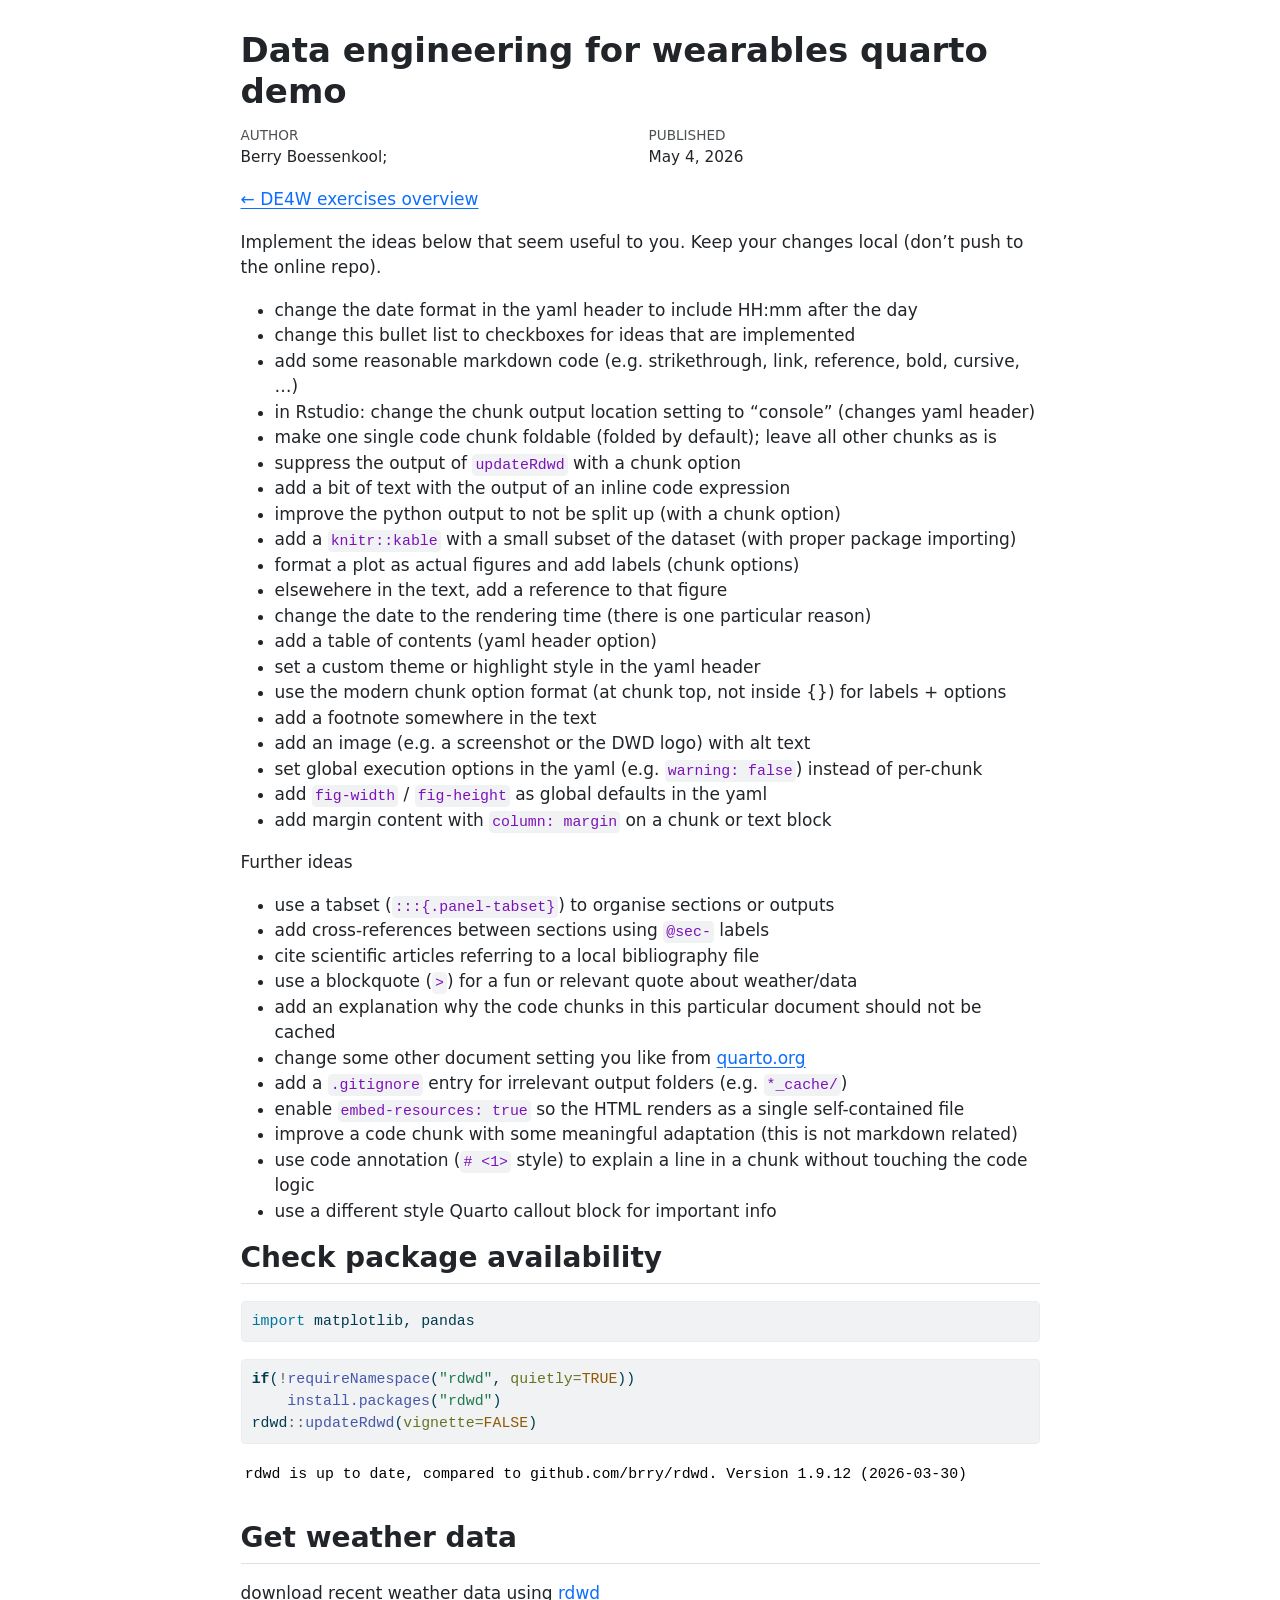
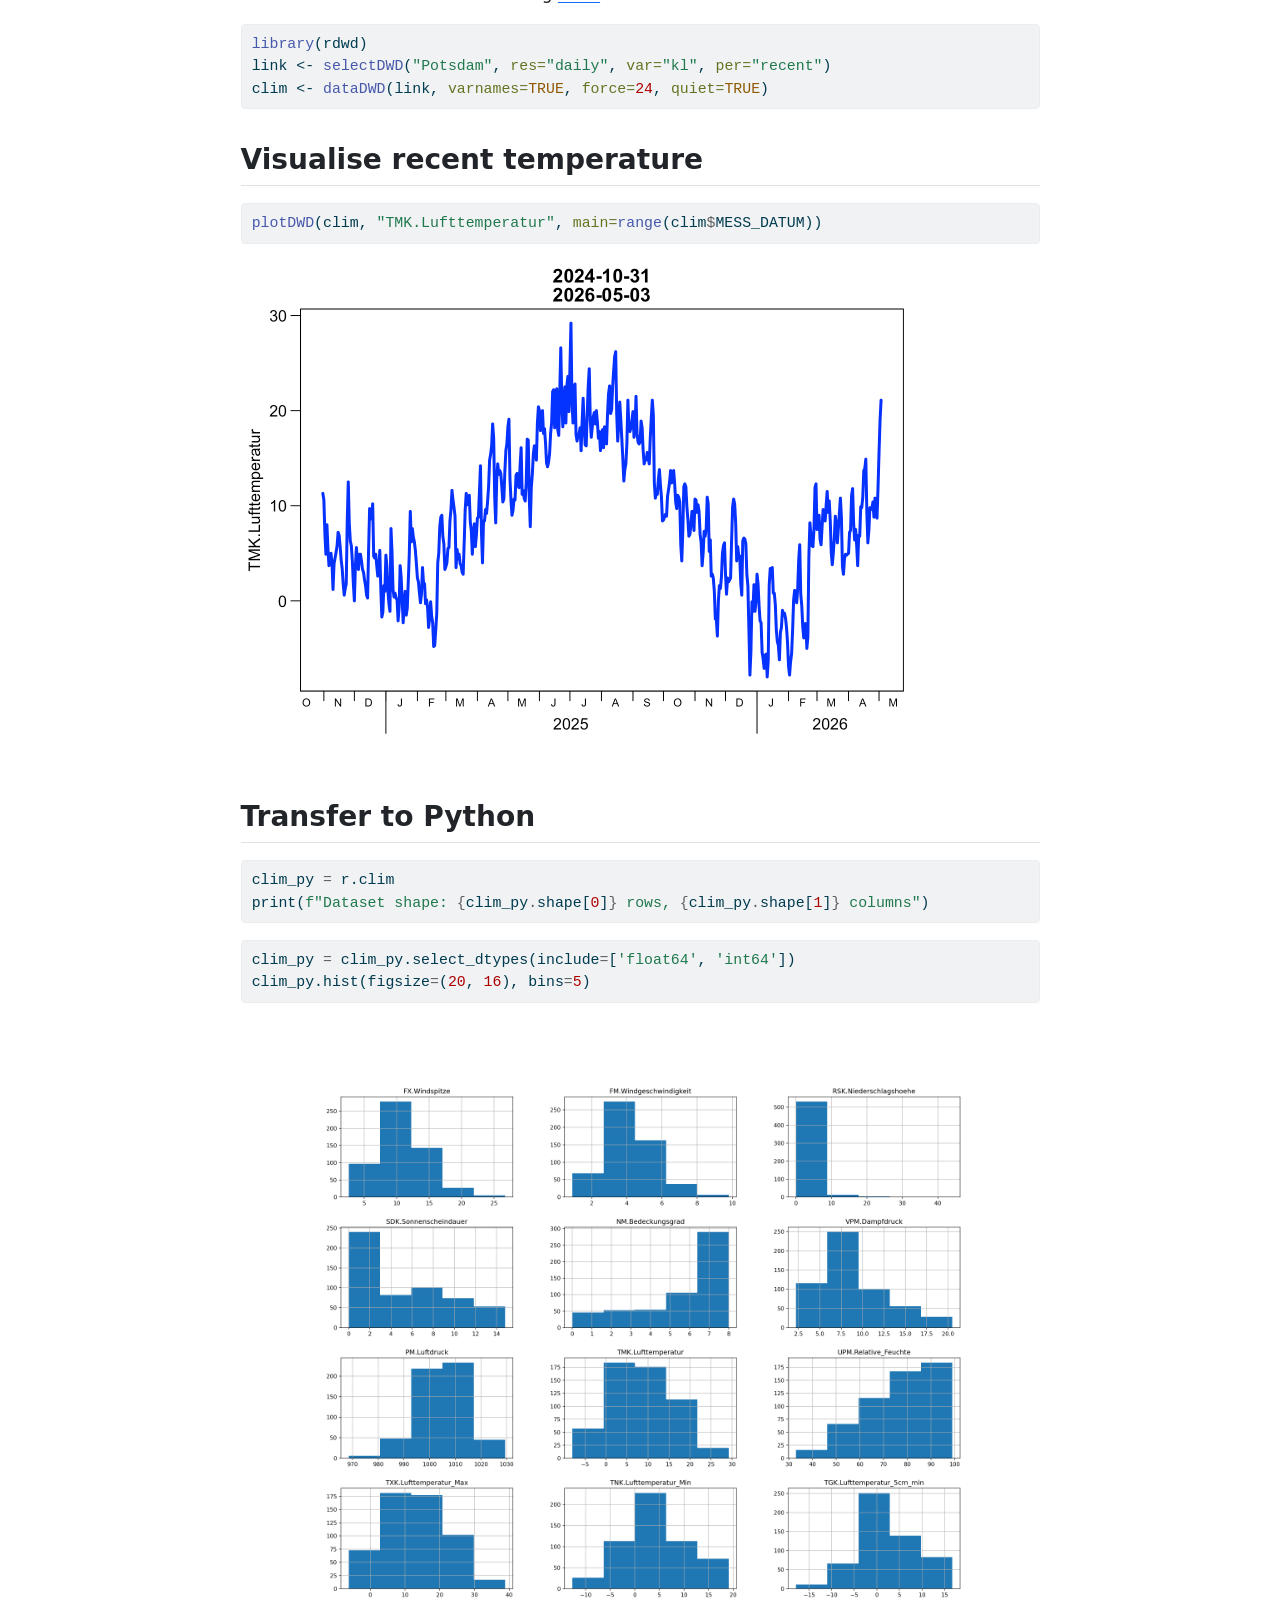
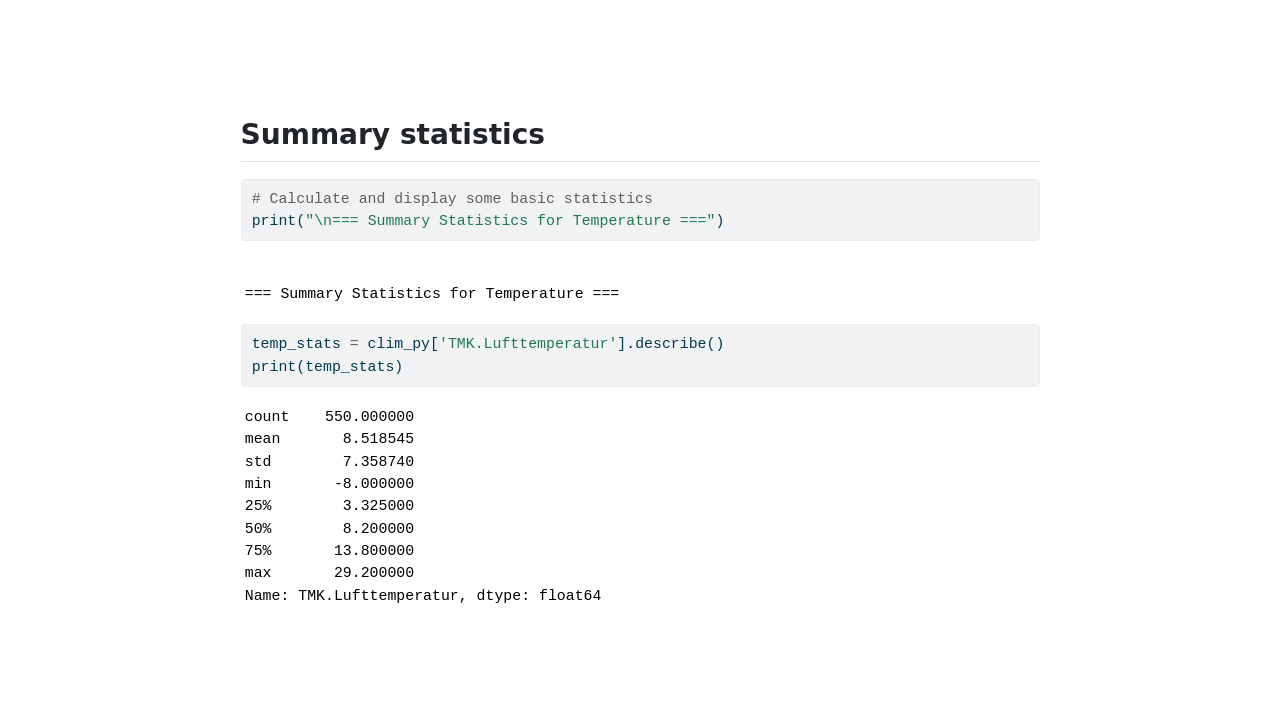
<file: 4_exercise.html>
<!DOCTYPE html>
<html xmlns="http://www.w3.org/1999/xhtml" lang="en" xml:lang="en"><head>

<meta charset="utf-8">
<meta name="generator" content="quarto-1.8.25">

<meta name="viewport" content="width=device-width, initial-scale=1.0, user-scalable=yes">

<meta name="author" content="Berry Boessenkool;">
<meta name="dcterms.date" content="2026-05-04">

<title>Data engineering for wearables quarto demo</title>
<style>
code{white-space: pre-wrap;}
span.smallcaps{font-variant: small-caps;}
div.columns{display: flex; gap: min(4vw, 1.5em);}
div.column{flex: auto; overflow-x: auto;}
div.hanging-indent{margin-left: 1.5em; text-indent: -1.5em;}
ul.task-list{list-style: none;}
ul.task-list li input[type="checkbox"] {
  width: 0.8em;
  margin: 0 0.8em 0.2em -1em; /* quarto-specific, see https://github.com/quarto-dev/quarto-cli/issues/4556 */ 
  vertical-align: middle;
}
/* CSS for syntax highlighting */
html { -webkit-text-size-adjust: 100%; }
pre > code.sourceCode { white-space: pre; position: relative; }
pre > code.sourceCode > span { display: inline-block; line-height: 1.25; }
pre > code.sourceCode > span:empty { height: 1.2em; }
.sourceCode { overflow: visible; }
code.sourceCode > span { color: inherit; text-decoration: inherit; }
div.sourceCode { margin: 1em 0; }
pre.sourceCode { margin: 0; }
@media screen {
div.sourceCode { overflow: auto; }
}
@media print {
pre > code.sourceCode { white-space: pre-wrap; }
pre > code.sourceCode > span { text-indent: -5em; padding-left: 5em; }
}
pre.numberSource code
  { counter-reset: source-line 0; }
pre.numberSource code > span
  { position: relative; left: -4em; counter-increment: source-line; }
pre.numberSource code > span > a:first-child::before
  { content: counter(source-line);
    position: relative; left: -1em; text-align: right; vertical-align: baseline;
    border: none; display: inline-block;
    -webkit-touch-callout: none; -webkit-user-select: none;
    -khtml-user-select: none; -moz-user-select: none;
    -ms-user-select: none; user-select: none;
    padding: 0 4px; width: 4em;
  }
pre.numberSource { margin-left: 3em;  padding-left: 4px; }
div.sourceCode
  {   }
@media screen {
pre > code.sourceCode > span > a:first-child::before { text-decoration: underline; }
}
</style>


<script src="site_libs/quarto-nav/quarto-nav.js"></script>
<script src="site_libs/clipboard/clipboard.min.js"></script>
<script src="site_libs/quarto-search/autocomplete.umd.js"></script>
<script src="site_libs/quarto-search/fuse.min.js"></script>
<script src="site_libs/quarto-search/quarto-search.js"></script>
<meta name="quarto:offset" content="./">
<script src="site_libs/quarto-html/quarto.js" type="module"></script>
<script src="site_libs/quarto-html/tabsets/tabsets.js" type="module"></script>
<script src="site_libs/quarto-html/axe/axe-check.js" type="module"></script>
<script src="site_libs/quarto-html/popper.min.js"></script>
<script src="site_libs/quarto-html/tippy.umd.min.js"></script>
<script src="site_libs/quarto-html/anchor.min.js"></script>
<link href="site_libs/quarto-html/tippy.css" rel="stylesheet">
<link href="site_libs/quarto-html/quarto-syntax-highlighting-7b89279ff1a6dce999919e0e67d4d9ec.css" rel="stylesheet" id="quarto-text-highlighting-styles">
<script src="site_libs/bootstrap/bootstrap.min.js"></script>
<link href="site_libs/bootstrap/bootstrap-icons.css" rel="stylesheet">
<link href="site_libs/bootstrap/bootstrap-1d4f84655f446305ac42a8f1abcf7405.min.css" rel="stylesheet" append-hash="true" id="quarto-bootstrap" data-mode="light">
<script id="quarto-search-options" type="application/json">{
  "location": "sidebar",
  "copy-button": false,
  "collapse-after": 3,
  "panel-placement": "start",
  "type": "textbox",
  "limit": 50,
  "keyboard-shortcut": [
    "f",
    "/",
    "s"
  ],
  "show-item-context": false,
  "language": {
    "search-no-results-text": "No results",
    "search-matching-documents-text": "matching documents",
    "search-copy-link-title": "Copy link to search",
    "search-hide-matches-text": "Hide additional matches",
    "search-more-match-text": "more match in this document",
    "search-more-matches-text": "more matches in this document",
    "search-clear-button-title": "Clear",
    "search-text-placeholder": "",
    "search-detached-cancel-button-title": "Cancel",
    "search-submit-button-title": "Submit",
    "search-label": "Search"
  }
}</script>


</head>

<body class="fullcontent quarto-light">

<div id="quarto-search-results"></div>
<!-- content -->
<div id="quarto-content" class="quarto-container page-columns page-rows-contents page-layout-article">
<!-- sidebar -->
<!-- margin-sidebar -->
    
<!-- main -->
<main class="content" id="quarto-document-content">

<header id="title-block-header" class="quarto-title-block default">
<div class="quarto-title">
<h1 class="title">Data engineering for wearables quarto demo</h1>
</div>



<div class="quarto-title-meta">

    <div>
    <div class="quarto-title-meta-heading">Author</div>
    <div class="quarto-title-meta-contents">
             <p>Berry Boessenkool; </p>
          </div>
  </div>
    
    <div>
    <div class="quarto-title-meta-heading">Published</div>
    <div class="quarto-title-meta-contents">
      <p class="date">May 4, 2026</p>
    </div>
  </div>
  
    
  </div>
  


</header>


<p><a href="index.html">← DE4W exercises overview</a></p>
<p>Implement the ideas below that seem useful to you. Keep your changes local (don’t push to the online repo).</p>
<ul>
<li>change the date format in the yaml header to include HH:mm after the day</li>
<li>change this bullet list to checkboxes for ideas that are implemented</li>
<li>add some reasonable markdown code (e.g.&nbsp;strikethrough, link, reference, bold, cursive, …)</li>
<li>in Rstudio: change the chunk output location setting to “console” (changes yaml header)</li>
<li>make one single code chunk foldable (folded by default); leave all other chunks as is</li>
<li>suppress the output of <code>updateRdwd</code> with a chunk option</li>
<li>add a bit of text with the output of an inline code expression</li>
<li>improve the python output to not be split up (with a chunk option)</li>
<li>add a <code>knitr::kable</code> with a small subset of the dataset (with proper package importing)</li>
<li>format a plot as actual figures and add labels (chunk options)</li>
<li>elsewehere in the text, add a reference to that figure</li>
<li>change the date to the rendering time (there is one particular reason)</li>
<li>add a table of contents (yaml header option)</li>
<li>set a custom theme or highlight style in the yaml header</li>
<li>use the modern chunk option format (at chunk top, not inside {}) for labels + options</li>
<li>add a footnote somewhere in the text</li>
<li>add an image (e.g.&nbsp;a screenshot or the DWD logo) with alt text</li>
<li>set global execution options in the yaml (e.g.&nbsp;<code>warning: false</code>) instead of per-chunk</li>
<li>add <code>fig-width</code> / <code>fig-height</code> as global defaults in the yaml</li>
<li>add margin content with <code>column: margin</code> on a chunk or text block</li>
</ul>
<p>Further ideas</p>
<ul>
<li>use a tabset (<code>:::{.panel-tabset}</code>) to organise sections or outputs</li>
<li>add cross-references between sections using <code>@sec-</code> labels</li>
<li>cite scientific articles referring to a local bibliography file</li>
<li>use a blockquote (<code>&gt;</code>) for a fun or relevant quote about weather/data</li>
<li>add an explanation why the code chunks in this particular document should not be cached</li>
<li>change some other document setting you like from <a href="https://quarto.org/">quarto.org</a></li>
<li>add a <code>.gitignore</code> entry for irrelevant output folders (e.g.&nbsp;<code>*_cache/</code>)</li>
<li>enable <code>embed-resources: true</code> so the HTML renders as a single self-contained file</li>
<li>improve a code chunk with some meaningful adaptation (this is not markdown related)</li>
<li>use code annotation (<code># &lt;1&gt;</code> style) to explain a line in a chunk without touching the code logic</li>
<li>use a different style Quarto callout block for important info</li>
</ul>
<section id="check-package-availability" class="level2">
<h2 class="anchored" data-anchor-id="check-package-availability">Check package availability</h2>
<div class="cell">
<div class="code-copy-outer-scaffold"><div class="sourceCode cell-code" id="cb1"><pre class="sourceCode python code-with-copy"><code class="sourceCode python"><span id="cb1-1"><a href="#cb1-1" aria-hidden="true" tabindex="-1"></a><span class="im">import</span> matplotlib, pandas</span></code></pre></div><button title="Copy to Clipboard" class="code-copy-button"><i class="bi"></i></button></div>
</div>
<div class="cell">
<div class="code-copy-outer-scaffold"><div class="sourceCode cell-code" id="cb2"><pre class="sourceCode r code-with-copy"><code class="sourceCode r"><span id="cb2-1"><a href="#cb2-1" aria-hidden="true" tabindex="-1"></a><span class="cf">if</span>(<span class="sc">!</span><span class="fu">requireNamespace</span>(<span class="st">"rdwd"</span>, <span class="at">quietly=</span><span class="cn">TRUE</span>))</span>
<span id="cb2-2"><a href="#cb2-2" aria-hidden="true" tabindex="-1"></a>    <span class="fu">install.packages</span>(<span class="st">"rdwd"</span>)</span>
<span id="cb2-3"><a href="#cb2-3" aria-hidden="true" tabindex="-1"></a>rdwd<span class="sc">::</span><span class="fu">updateRdwd</span>(<span class="at">vignette=</span><span class="cn">FALSE</span>)</span></code></pre></div><button title="Copy to Clipboard" class="code-copy-button"><i class="bi"></i></button></div>
<div class="cell-output cell-output-stderr">
<pre><code>rdwd is up to date, compared to github.com/brry/rdwd. Version 1.9.12 (2026-03-30)</code></pre>
</div>
</div>
</section>
<section id="get-weather-data" class="level2">
<h2 class="anchored" data-anchor-id="get-weather-data">Get weather data</h2>
<p>download recent weather data using <a href="https://brry.github.io/rdwd/">rdwd</a></p>
<div class="cell">
<div class="code-copy-outer-scaffold"><div class="sourceCode cell-code" id="cb4"><pre class="sourceCode r code-with-copy"><code class="sourceCode r"><span id="cb4-1"><a href="#cb4-1" aria-hidden="true" tabindex="-1"></a><span class="fu">library</span>(rdwd)</span>
<span id="cb4-2"><a href="#cb4-2" aria-hidden="true" tabindex="-1"></a>link <span class="ot">&lt;-</span> <span class="fu">selectDWD</span>(<span class="st">"Potsdam"</span>, <span class="at">res=</span><span class="st">"daily"</span>, <span class="at">var=</span><span class="st">"kl"</span>, <span class="at">per=</span><span class="st">"recent"</span>)</span>
<span id="cb4-3"><a href="#cb4-3" aria-hidden="true" tabindex="-1"></a>clim <span class="ot">&lt;-</span> <span class="fu">dataDWD</span>(link, <span class="at">varnames=</span><span class="cn">TRUE</span>, <span class="at">force=</span><span class="dv">24</span>, <span class="at">quiet=</span><span class="cn">TRUE</span>)</span></code></pre></div><button title="Copy to Clipboard" class="code-copy-button"><i class="bi"></i></button></div>
</div>
</section>
<section id="visualise-recent-temperature" class="level2">
<h2 class="anchored" data-anchor-id="visualise-recent-temperature">Visualise recent temperature</h2>
<div class="cell">
<div class="code-copy-outer-scaffold"><div class="sourceCode cell-code" id="cb5"><pre class="sourceCode r code-with-copy"><code class="sourceCode r"><span id="cb5-1"><a href="#cb5-1" aria-hidden="true" tabindex="-1"></a><span class="fu">plotDWD</span>(clim, <span class="st">"TMK.Lufttemperatur"</span>, <span class="at">main=</span><span class="fu">range</span>(clim<span class="sc">$</span>MESS_DATUM))</span></code></pre></div><button title="Copy to Clipboard" class="code-copy-button"><i class="bi"></i></button></div>
<div class="cell-output-display">
<div>
<figure class="figure">
<p><img src="4_exercise_files/figure-html/plot_clim-1.png" class="img-fluid figure-img" width="672"></p>
</figure>
</div>
</div>
</div>
</section>
<section id="transfer-to-python" class="level2">
<h2 class="anchored" data-anchor-id="transfer-to-python">Transfer to Python</h2>
<div class="cell">
<div class="code-copy-outer-scaffold"><div class="sourceCode cell-code" id="cb6"><pre class="sourceCode python code-with-copy"><code class="sourceCode python"><span id="cb6-1"><a href="#cb6-1" aria-hidden="true" tabindex="-1"></a>clim_py <span class="op">=</span> r.clim</span>
<span id="cb6-2"><a href="#cb6-2" aria-hidden="true" tabindex="-1"></a><span class="bu">print</span>(<span class="ss">f"Dataset shape: </span><span class="sc">{</span>clim_py<span class="sc">.</span>shape[<span class="dv">0</span>]<span class="sc">}</span><span class="ss"> rows, </span><span class="sc">{</span>clim_py<span class="sc">.</span>shape[<span class="dv">1</span>]<span class="sc">}</span><span class="ss"> columns"</span>)</span></code></pre></div><button title="Copy to Clipboard" class="code-copy-button"><i class="bi"></i></button></div>
<div class="code-copy-outer-scaffold"><div class="sourceCode cell-code" id="cb7"><pre class="sourceCode python code-with-copy"><code class="sourceCode python"><span id="cb7-1"><a href="#cb7-1" aria-hidden="true" tabindex="-1"></a>clim_py <span class="op">=</span> clim_py.select_dtypes(include<span class="op">=</span>[<span class="st">'float64'</span>, <span class="st">'int64'</span>])</span>
<span id="cb7-2"><a href="#cb7-2" aria-hidden="true" tabindex="-1"></a>clim_py.hist(figsize<span class="op">=</span>(<span class="dv">20</span>, <span class="dv">16</span>), bins<span class="op">=</span><span class="dv">5</span>)</span></code></pre></div><button title="Copy to Clipboard" class="code-copy-button"><i class="bi"></i></button></div>
<div class="cell-output-display">
<div>
<figure class="figure">
<p><img src="4_exercise_files/figure-html/histograms-1.png" class="img-fluid figure-img" width="1920"></p>
</figure>
</div>
</div>
</div>
</section>
<section id="summary-statistics" class="level2">
<h2 class="anchored" data-anchor-id="summary-statistics">Summary statistics</h2>
<div class="cell">
<div class="code-copy-outer-scaffold"><div class="sourceCode cell-code" id="cb8"><pre class="sourceCode python code-with-copy"><code class="sourceCode python"><span id="cb8-1"><a href="#cb8-1" aria-hidden="true" tabindex="-1"></a><span class="co"># Calculate and display some basic statistics</span></span>
<span id="cb8-2"><a href="#cb8-2" aria-hidden="true" tabindex="-1"></a><span class="bu">print</span>(<span class="st">"</span><span class="ch">\n</span><span class="st">=== Summary Statistics for Temperature ==="</span>)</span></code></pre></div><button title="Copy to Clipboard" class="code-copy-button"><i class="bi"></i></button></div>
<div class="cell-output cell-output-stdout">
<pre><code>
=== Summary Statistics for Temperature ===</code></pre>
</div>
<div class="code-copy-outer-scaffold"><div class="sourceCode cell-code" id="cb10"><pre class="sourceCode python code-with-copy"><code class="sourceCode python"><span id="cb10-1"><a href="#cb10-1" aria-hidden="true" tabindex="-1"></a>temp_stats <span class="op">=</span> clim_py[<span class="st">'TMK.Lufttemperatur'</span>].describe()</span>
<span id="cb10-2"><a href="#cb10-2" aria-hidden="true" tabindex="-1"></a><span class="bu">print</span>(temp_stats)</span></code></pre></div><button title="Copy to Clipboard" class="code-copy-button"><i class="bi"></i></button></div>
<div class="cell-output cell-output-stdout">
<pre><code>count    550.000000
mean       8.518545
std        7.358740
min       -8.000000
25%        3.325000
50%        8.200000
75%       13.800000
max       29.200000
Name: TMK.Lufttemperatur, dtype: float64</code></pre>
</div>
</div>


</section>

</main> <!-- /main -->
<script id="quarto-html-after-body" type="application/javascript">
  window.document.addEventListener("DOMContentLoaded", function (event) {
    const icon = "";
    const anchorJS = new window.AnchorJS();
    anchorJS.options = {
      placement: 'right',
      icon: icon
    };
    anchorJS.add('.anchored');
    const isCodeAnnotation = (el) => {
      for (const clz of el.classList) {
        if (clz.startsWith('code-annotation-')) {                     
          return true;
        }
      }
      return false;
    }
    const onCopySuccess = function(e) {
      // button target
      const button = e.trigger;
      // don't keep focus
      button.blur();
      // flash "checked"
      button.classList.add('code-copy-button-checked');
      var currentTitle = button.getAttribute("title");
      button.setAttribute("title", "Copied!");
      let tooltip;
      if (window.bootstrap) {
        button.setAttribute("data-bs-toggle", "tooltip");
        button.setAttribute("data-bs-placement", "left");
        button.setAttribute("data-bs-title", "Copied!");
        tooltip = new bootstrap.Tooltip(button, 
          { trigger: "manual", 
            customClass: "code-copy-button-tooltip",
            offset: [0, -8]});
        tooltip.show();    
      }
      setTimeout(function() {
        if (tooltip) {
          tooltip.hide();
          button.removeAttribute("data-bs-title");
          button.removeAttribute("data-bs-toggle");
          button.removeAttribute("data-bs-placement");
        }
        button.setAttribute("title", currentTitle);
        button.classList.remove('code-copy-button-checked');
      }, 1000);
      // clear code selection
      e.clearSelection();
    }
    const getTextToCopy = function(trigger) {
      const outerScaffold = trigger.parentElement.cloneNode(true);
      const codeEl = outerScaffold.querySelector('code');
      for (const childEl of codeEl.children) {
        if (isCodeAnnotation(childEl)) {
          childEl.remove();
        }
      }
      return codeEl.innerText;
    }
    const clipboard = new window.ClipboardJS('.code-copy-button:not([data-in-quarto-modal])', {
      text: getTextToCopy
    });
    clipboard.on('success', onCopySuccess);
    if (window.document.getElementById('quarto-embedded-source-code-modal')) {
      const clipboardModal = new window.ClipboardJS('.code-copy-button[data-in-quarto-modal]', {
        text: getTextToCopy,
        container: window.document.getElementById('quarto-embedded-source-code-modal')
      });
      clipboardModal.on('success', onCopySuccess);
    }
      var localhostRegex = new RegExp(/^(?:http|https):\/\/localhost\:?[0-9]*\//);
      var mailtoRegex = new RegExp(/^mailto:/);
        var filterRegex = new RegExp('/' + window.location.host + '/');
      var isInternal = (href) => {
          return filterRegex.test(href) || localhostRegex.test(href) || mailtoRegex.test(href);
      }
      // Inspect non-navigation links and adorn them if external
     var links = window.document.querySelectorAll('a[href]:not(.nav-link):not(.navbar-brand):not(.toc-action):not(.sidebar-link):not(.sidebar-item-toggle):not(.pagination-link):not(.no-external):not([aria-hidden]):not(.dropdown-item):not(.quarto-navigation-tool):not(.about-link)');
      for (var i=0; i<links.length; i++) {
        const link = links[i];
        if (!isInternal(link.href)) {
          // undo the damage that might have been done by quarto-nav.js in the case of
          // links that we want to consider external
          if (link.dataset.originalHref !== undefined) {
            link.href = link.dataset.originalHref;
          }
        }
      }
    function tippyHover(el, contentFn, onTriggerFn, onUntriggerFn) {
      const config = {
        allowHTML: true,
        maxWidth: 500,
        delay: 100,
        arrow: false,
        appendTo: function(el) {
            return el.parentElement;
        },
        interactive: true,
        interactiveBorder: 10,
        theme: 'quarto',
        placement: 'bottom-start',
      };
      if (contentFn) {
        config.content = contentFn;
      }
      if (onTriggerFn) {
        config.onTrigger = onTriggerFn;
      }
      if (onUntriggerFn) {
        config.onUntrigger = onUntriggerFn;
      }
      window.tippy(el, config); 
    }
    const noterefs = window.document.querySelectorAll('a[role="doc-noteref"]');
    for (var i=0; i<noterefs.length; i++) {
      const ref = noterefs[i];
      tippyHover(ref, function() {
        // use id or data attribute instead here
        let href = ref.getAttribute('data-footnote-href') || ref.getAttribute('href');
        try { href = new URL(href).hash; } catch {}
        const id = href.replace(/^#\/?/, "");
        const note = window.document.getElementById(id);
        if (note) {
          return note.innerHTML;
        } else {
          return "";
        }
      });
    }
    const xrefs = window.document.querySelectorAll('a.quarto-xref');
    const processXRef = (id, note) => {
      // Strip column container classes
      const stripColumnClz = (el) => {
        el.classList.remove("page-full", "page-columns");
        if (el.children) {
          for (const child of el.children) {
            stripColumnClz(child);
          }
        }
      }
      stripColumnClz(note)
      if (id === null || id.startsWith('sec-')) {
        // Special case sections, only their first couple elements
        const container = document.createElement("div");
        if (note.children && note.children.length > 2) {
          container.appendChild(note.children[0].cloneNode(true));
          for (let i = 1; i < note.children.length; i++) {
            const child = note.children[i];
            if (child.tagName === "P" && child.innerText === "") {
              continue;
            } else {
              container.appendChild(child.cloneNode(true));
              break;
            }
          }
          if (window.Quarto?.typesetMath) {
            window.Quarto.typesetMath(container);
          }
          return container.innerHTML
        } else {
          if (window.Quarto?.typesetMath) {
            window.Quarto.typesetMath(note);
          }
          return note.innerHTML;
        }
      } else {
        // Remove any anchor links if they are present
        const anchorLink = note.querySelector('a.anchorjs-link');
        if (anchorLink) {
          anchorLink.remove();
        }
        if (window.Quarto?.typesetMath) {
          window.Quarto.typesetMath(note);
        }
        if (note.classList.contains("callout")) {
          return note.outerHTML;
        } else {
          return note.innerHTML;
        }
      }
    }
    for (var i=0; i<xrefs.length; i++) {
      const xref = xrefs[i];
      tippyHover(xref, undefined, function(instance) {
        instance.disable();
        let url = xref.getAttribute('href');
        let hash = undefined; 
        if (url.startsWith('#')) {
          hash = url;
        } else {
          try { hash = new URL(url).hash; } catch {}
        }
        if (hash) {
          const id = hash.replace(/^#\/?/, "");
          const note = window.document.getElementById(id);
          if (note !== null) {
            try {
              const html = processXRef(id, note.cloneNode(true));
              instance.setContent(html);
            } finally {
              instance.enable();
              instance.show();
            }
          } else {
            // See if we can fetch this
            fetch(url.split('#')[0])
            .then(res => res.text())
            .then(html => {
              const parser = new DOMParser();
              const htmlDoc = parser.parseFromString(html, "text/html");
              const note = htmlDoc.getElementById(id);
              if (note !== null) {
                const html = processXRef(id, note);
                instance.setContent(html);
              } 
            }).finally(() => {
              instance.enable();
              instance.show();
            });
          }
        } else {
          // See if we can fetch a full url (with no hash to target)
          // This is a special case and we should probably do some content thinning / targeting
          fetch(url)
          .then(res => res.text())
          .then(html => {
            const parser = new DOMParser();
            const htmlDoc = parser.parseFromString(html, "text/html");
            const note = htmlDoc.querySelector('main.content');
            if (note !== null) {
              // This should only happen for chapter cross references
              // (since there is no id in the URL)
              // remove the first header
              if (note.children.length > 0 && note.children[0].tagName === "HEADER") {
                note.children[0].remove();
              }
              const html = processXRef(null, note);
              instance.setContent(html);
            } 
          }).finally(() => {
            instance.enable();
            instance.show();
          });
        }
      }, function(instance) {
      });
    }
        let selectedAnnoteEl;
        const selectorForAnnotation = ( cell, annotation) => {
          let cellAttr = 'data-code-cell="' + cell + '"';
          let lineAttr = 'data-code-annotation="' +  annotation + '"';
          const selector = 'span[' + cellAttr + '][' + lineAttr + ']';
          return selector;
        }
        const selectCodeLines = (annoteEl) => {
          const doc = window.document;
          const targetCell = annoteEl.getAttribute("data-target-cell");
          const targetAnnotation = annoteEl.getAttribute("data-target-annotation");
          const annoteSpan = window.document.querySelector(selectorForAnnotation(targetCell, targetAnnotation));
          const lines = annoteSpan.getAttribute("data-code-lines").split(",");
          const lineIds = lines.map((line) => {
            return targetCell + "-" + line;
          })
          let top = null;
          let height = null;
          let parent = null;
          if (lineIds.length > 0) {
              //compute the position of the single el (top and bottom and make a div)
              const el = window.document.getElementById(lineIds[0]);
              top = el.offsetTop;
              height = el.offsetHeight;
              parent = el.parentElement.parentElement;
            if (lineIds.length > 1) {
              const lastEl = window.document.getElementById(lineIds[lineIds.length - 1]);
              const bottom = lastEl.offsetTop + lastEl.offsetHeight;
              height = bottom - top;
            }
            if (top !== null && height !== null && parent !== null) {
              // cook up a div (if necessary) and position it 
              let div = window.document.getElementById("code-annotation-line-highlight");
              if (div === null) {
                div = window.document.createElement("div");
                div.setAttribute("id", "code-annotation-line-highlight");
                div.style.position = 'absolute';
                parent.appendChild(div);
              }
              div.style.top = top - 2 + "px";
              div.style.height = height + 4 + "px";
              div.style.left = 0;
              let gutterDiv = window.document.getElementById("code-annotation-line-highlight-gutter");
              if (gutterDiv === null) {
                gutterDiv = window.document.createElement("div");
                gutterDiv.setAttribute("id", "code-annotation-line-highlight-gutter");
                gutterDiv.style.position = 'absolute';
                const codeCell = window.document.getElementById(targetCell);
                const gutter = codeCell.querySelector('.code-annotation-gutter');
                gutter.appendChild(gutterDiv);
              }
              gutterDiv.style.top = top - 2 + "px";
              gutterDiv.style.height = height + 4 + "px";
            }
            selectedAnnoteEl = annoteEl;
          }
        };
        const unselectCodeLines = () => {
          const elementsIds = ["code-annotation-line-highlight", "code-annotation-line-highlight-gutter"];
          elementsIds.forEach((elId) => {
            const div = window.document.getElementById(elId);
            if (div) {
              div.remove();
            }
          });
          selectedAnnoteEl = undefined;
        };
          // Handle positioning of the toggle
      window.addEventListener(
        "resize",
        throttle(() => {
          elRect = undefined;
          if (selectedAnnoteEl) {
            selectCodeLines(selectedAnnoteEl);
          }
        }, 10)
      );
      function throttle(fn, ms) {
      let throttle = false;
      let timer;
        return (...args) => {
          if(!throttle) { // first call gets through
              fn.apply(this, args);
              throttle = true;
          } else { // all the others get throttled
              if(timer) clearTimeout(timer); // cancel #2
              timer = setTimeout(() => {
                fn.apply(this, args);
                timer = throttle = false;
              }, ms);
          }
        };
      }
        // Attach click handler to the DT
        const annoteDls = window.document.querySelectorAll('dt[data-target-cell]');
        for (const annoteDlNode of annoteDls) {
          annoteDlNode.addEventListener('click', (event) => {
            const clickedEl = event.target;
            if (clickedEl !== selectedAnnoteEl) {
              unselectCodeLines();
              const activeEl = window.document.querySelector('dt[data-target-cell].code-annotation-active');
              if (activeEl) {
                activeEl.classList.remove('code-annotation-active');
              }
              selectCodeLines(clickedEl);
              clickedEl.classList.add('code-annotation-active');
            } else {
              // Unselect the line
              unselectCodeLines();
              clickedEl.classList.remove('code-annotation-active');
            }
          });
        }
    const findCites = (el) => {
      const parentEl = el.parentElement;
      if (parentEl) {
        const cites = parentEl.dataset.cites;
        if (cites) {
          return {
            el,
            cites: cites.split(' ')
          };
        } else {
          return findCites(el.parentElement)
        }
      } else {
        return undefined;
      }
    };
    var bibliorefs = window.document.querySelectorAll('a[role="doc-biblioref"]');
    for (var i=0; i<bibliorefs.length; i++) {
      const ref = bibliorefs[i];
      const citeInfo = findCites(ref);
      if (citeInfo) {
        tippyHover(citeInfo.el, function() {
          var popup = window.document.createElement('div');
          citeInfo.cites.forEach(function(cite) {
            var citeDiv = window.document.createElement('div');
            citeDiv.classList.add('hanging-indent');
            citeDiv.classList.add('csl-entry');
            var biblioDiv = window.document.getElementById('ref-' + cite);
            if (biblioDiv) {
              citeDiv.innerHTML = biblioDiv.innerHTML;
            }
            popup.appendChild(citeDiv);
          });
          return popup.innerHTML;
        });
      }
    }
  });
  </script>
</div> <!-- /content -->




</body></html>
</file>
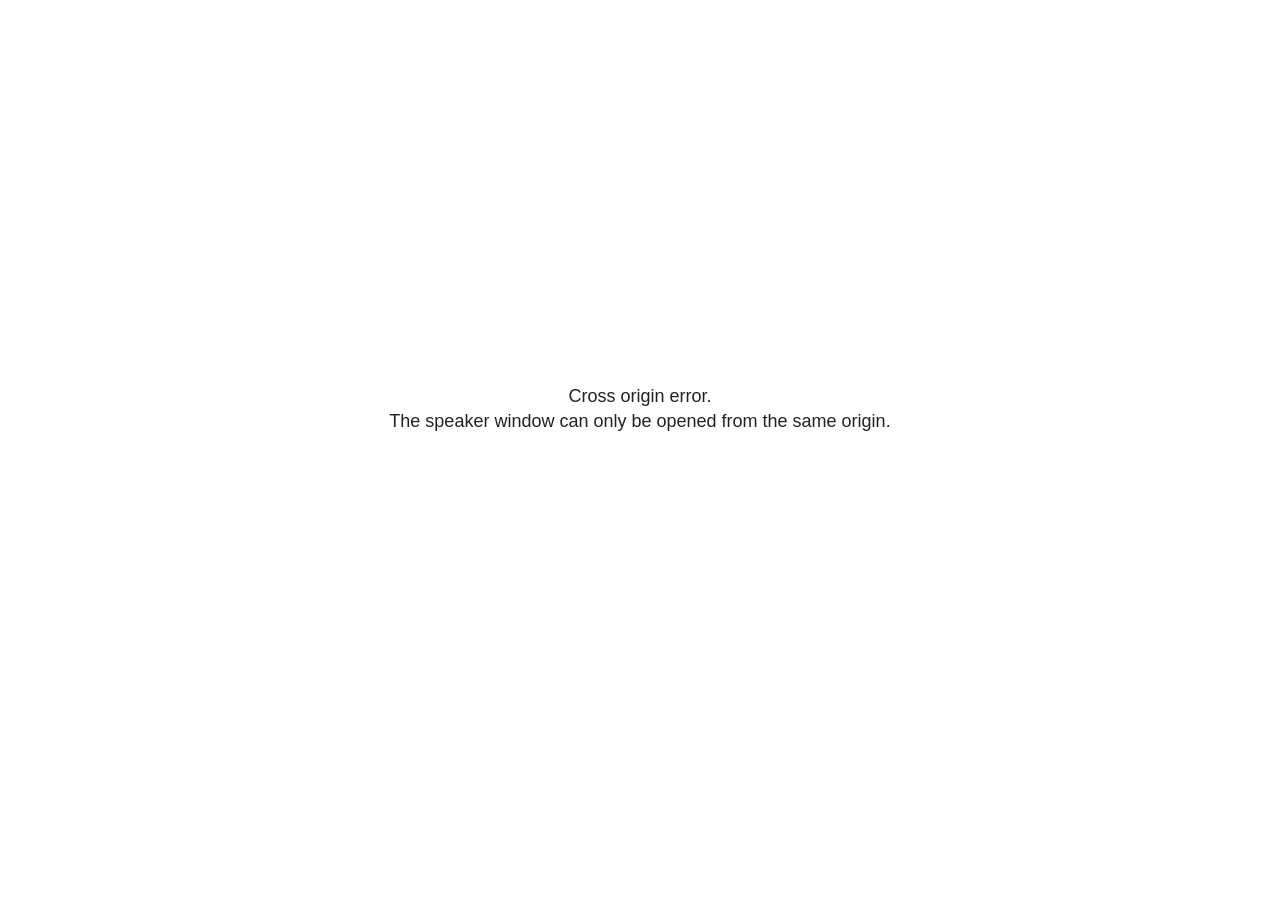
<file: site_libs/revealjs/plugin/notes/speaker-view.html>
<!--
	NOTE: You need to build the notes plugin after making changes to this file.
-->
<html lang="en">
	<head>
		<meta charset="utf-8">

		<title>reveal.js - Speaker View</title>

		<style>
			body {
				font-family: Helvetica;
				font-size: 18px;
			}

			#current-slide,
			#upcoming-slide,
			#speaker-controls {
				padding: 6px;
				box-sizing: border-box;
				-moz-box-sizing: border-box;
			}

			#current-slide iframe,
			#upcoming-slide iframe {
				width: 100%;
				height: 100%;
				border: 1px solid #ddd;
			}

			#current-slide .label,
			#upcoming-slide .label {
				position: absolute;
				top: 10px;
				left: 10px;
				z-index: 2;
			}

			#connection-status {
				position: absolute;
				top: 0;
				left: 0;
				width: 100%;
				height: 100%;
				z-index: 20;
				padding: 30% 20% 20% 20%;
				font-size: 18px;
				color: #222;
				background: #fff;
				text-align: center;
				box-sizing: border-box;
				line-height: 1.4;
			}

			.overlay-element {
				height: 34px;
				line-height: 34px;
				padding: 0 10px;
				text-shadow: none;
				background: rgba( 220, 220, 220, 0.8 );
				color: #222;
				font-size: 14px;
			}

			.overlay-element.interactive:hover {
				background: rgba( 220, 220, 220, 1 );
			}

			#current-slide {
				position: absolute;
				width: 60%;
				height: 100%;
				top: 0;
				left: 0;
				padding-right: 0;
			}

			#upcoming-slide {
				position: absolute;
				width: 40%;
				height: 40%;
				right: 0;
				top: 0;
			}

			/* Speaker controls */
			#speaker-controls {
				position: absolute;
				top: 40%;
				right: 0;
				width: 40%;
				height: 60%;
				overflow: auto;
				font-size: 18px;
			}

				.speaker-controls-time.hidden,
				.speaker-controls-notes.hidden {
					display: none;
				}

				.speaker-controls-time .label,
				.speaker-controls-pace .label,
				.speaker-controls-notes .label {
					text-transform: uppercase;
					font-weight: normal;
					font-size: 0.66em;
					color: #666;
					margin: 0;
				}

				.speaker-controls-time, .speaker-controls-pace {
					border-bottom: 1px solid rgba( 200, 200, 200, 0.5 );
					margin-bottom: 10px;
					padding: 10px 16px;
					padding-bottom: 20px;
					cursor: pointer;
				}

				.speaker-controls-time .reset-button {
					opacity: 0;
					float: right;
					color: #666;
					text-decoration: none;
				}
				.speaker-controls-time:hover .reset-button {
					opacity: 1;
				}

				.speaker-controls-time .timer,
				.speaker-controls-time .clock {
					width: 50%;
				}

				.speaker-controls-time .timer,
				.speaker-controls-time .clock,
				.speaker-controls-time .pacing .hours-value,
				.speaker-controls-time .pacing .minutes-value,
				.speaker-controls-time .pacing .seconds-value {
					font-size: 1.9em;
				}

				.speaker-controls-time .timer {
					float: left;
				}

				.speaker-controls-time .clock {
					float: right;
					text-align: right;
				}

				.speaker-controls-time span.mute {
					opacity: 0.3;
				}

				.speaker-controls-time .pacing-title {
					margin-top: 5px;
				}

				.speaker-controls-time .pacing.ahead {
					color: blue;
				}

				.speaker-controls-time .pacing.on-track {
					color: green;
				}

				.speaker-controls-time .pacing.behind {
					color: red;
				}

				.speaker-controls-notes {
					padding: 10px 16px;
				}

				.speaker-controls-notes .value {
					margin-top: 5px;
					line-height: 1.4;
					font-size: 1.2em;
				}

			/* Layout selector */
			#speaker-layout {
				position: absolute;
				top: 10px;
				right: 10px;
				color: #222;
				z-index: 10;
			}
				#speaker-layout select {
					position: absolute;
					width: 100%;
					height: 100%;
					top: 0;
					left: 0;
					border: 0;
					box-shadow: 0;
					cursor: pointer;
					opacity: 0;

					font-size: 1em;
					background-color: transparent;

					-moz-appearance: none;
					-webkit-appearance: none;
					-webkit-tap-highlight-color: rgba(0, 0, 0, 0);
				}

				#speaker-layout select:focus {
					outline: none;
					box-shadow: none;
				}

			.clear {
				clear: both;
			}

			/* Speaker layout: Wide */
			body[data-speaker-layout="wide"] #current-slide,
			body[data-speaker-layout="wide"] #upcoming-slide {
				width: 50%;
				height: 45%;
				padding: 6px;
			}

			body[data-speaker-layout="wide"] #current-slide {
				top: 0;
				left: 0;
			}

			body[data-speaker-layout="wide"] #upcoming-slide {
				top: 0;
				left: 50%;
			}

			body[data-speaker-layout="wide"] #speaker-controls {
				top: 45%;
				left: 0;
				width: 100%;
				height: 50%;
				font-size: 1.25em;
			}

			/* Speaker layout: Tall */
			body[data-speaker-layout="tall"] #current-slide,
			body[data-speaker-layout="tall"] #upcoming-slide {
				width: 45%;
				height: 50%;
				padding: 6px;
			}

			body[data-speaker-layout="tall"] #current-slide {
				top: 0;
				left: 0;
			}

			body[data-speaker-layout="tall"] #upcoming-slide {
				top: 50%;
				left: 0;
			}

			body[data-speaker-layout="tall"] #speaker-controls {
				padding-top: 40px;
				top: 0;
				left: 45%;
				width: 55%;
				height: 100%;
				font-size: 1.25em;
			}

			/* Speaker layout: Notes only */
			body[data-speaker-layout="notes-only"] #current-slide,
			body[data-speaker-layout="notes-only"] #upcoming-slide {
				display: none;
			}

			body[data-speaker-layout="notes-only"] #speaker-controls {
				padding-top: 40px;
				top: 0;
				left: 0;
				width: 100%;
				height: 100%;
				font-size: 1.25em;
			}

			@media screen and (max-width: 1080px) {
				body[data-speaker-layout="default"] #speaker-controls {
					font-size: 16px;
				}
			}

			@media screen and (max-width: 900px) {
				body[data-speaker-layout="default"] #speaker-controls {
					font-size: 14px;
				}
			}

			@media screen and (max-width: 800px) {
				body[data-speaker-layout="default"] #speaker-controls {
					font-size: 12px;
				}
			}

		</style>
	</head>

	<body>

		<div id="connection-status">Loading speaker view...</div>

		<div id="current-slide"></div>
		<div id="upcoming-slide"><span class="overlay-element label">Upcoming</span></div>
		<div id="speaker-controls">
			<div class="speaker-controls-time">
				<h4 class="label">Time <span class="reset-button">Click to Reset</span></h4>
				<div class="clock">
					<span class="clock-value">0:00 AM</span>
				</div>
				<div class="timer">
					<span class="hours-value">00</span><span class="minutes-value">:00</span><span class="seconds-value">:00</span>
				</div>
				<div class="clear"></div>

				<h4 class="label pacing-title" style="display: none">Pacing – Time to finish current slide</h4>
				<div class="pacing" style="display: none">
					<span class="hours-value">00</span><span class="minutes-value">:00</span><span class="seconds-value">:00</span>
				</div>
			</div>

			<div class="speaker-controls-notes hidden">
				<h4 class="label">Notes</h4>
				<div class="value"></div>
			</div>
		</div>
		<div id="speaker-layout" class="overlay-element interactive">
			<span class="speaker-layout-label"></span>
			<select class="speaker-layout-dropdown"></select>
		</div>

		<script>

			(function() {

				var notes,
					notesValue,
					currentState,
					currentSlide,
					upcomingSlide,
					layoutLabel,
					layoutDropdown,
					pendingCalls = {},
					lastRevealApiCallId = 0,
					connected = false

				var connectionStatus = document.querySelector( '#connection-status' );

				var SPEAKER_LAYOUTS = {
					'default': 'Default',
					'wide': 'Wide',
					'tall': 'Tall',
					'notes-only': 'Notes only'
				};

				setupLayout();

				let openerOrigin;

				try {
					openerOrigin = window.opener.location.origin;
				}
				catch ( error ) { console.warn( error ) }

				// In order to prevent XSS, the speaker view will only run if its
				// opener has the same origin as itself
				if( window.location.origin !== openerOrigin ) {
					connectionStatus.innerHTML = 'Cross origin error.<br>The speaker window can only be opened from the same origin.';
					return;
				}

				var connectionTimeout = setTimeout( function() {
					connectionStatus.innerHTML = 'Error connecting to main window.<br>Please try closing and reopening the speaker view.';
				}, 5000 );

				window.addEventListener( 'message', function( event ) {

					// Validate the origin of all messages to avoid parsing messages
					// that aren't meant for us. Ignore when running off file:// so
					// that the speaker view continues to work without a web server.
					if( window.location.origin !== event.origin && window.location.origin !== 'file://' ) {
						return
					}

					clearTimeout( connectionTimeout );
					connectionStatus.style.display = 'none';

					var data = JSON.parse( event.data );

					// The overview mode is only useful to the reveal.js instance
					// where navigation occurs so we don't sync it
					if( data.state ) delete data.state.overview;

					// Messages sent by the notes plugin inside of the main window
					if( data && data.namespace === 'reveal-notes' ) {
						if( data.type === 'connect' ) {
							handleConnectMessage( data );
						}
						else if( data.type === 'state' ) {
							handleStateMessage( data );
						}
						else if( data.type === 'return' ) {
							pendingCalls[data.callId](data.result);
							delete pendingCalls[data.callId];
						}
					}
					// Messages sent by the reveal.js inside of the current slide preview
					else if( data && data.namespace === 'reveal' ) {
						if( /ready/.test( data.eventName ) ) {
							// Send a message back to notify that the handshake is complete
							window.opener.postMessage( JSON.stringify({ namespace: 'reveal-notes', type: 'connected'} ), '*' );
						}
						else if( /slidechanged|fragmentshown|fragmenthidden|paused|resumed/.test( data.eventName ) && currentState !== JSON.stringify( data.state ) ) {

							dispatchStateToMainWindow( data.state );

						}
					}

				} );

				/**
				 * Updates the presentation in the main window to match the state
				 * of the presentation in the notes window.
				 */
				const dispatchStateToMainWindow = debounce(( state ) => {
					window.opener.postMessage( JSON.stringify({ method: 'setState', args: [ state ]} ), '*' );
				}, 500);

				/**
				 * Asynchronously calls the Reveal.js API of the main frame.
				 */
				function callRevealApi( methodName, methodArguments, callback ) {

					var callId = ++lastRevealApiCallId;
					pendingCalls[callId] = callback;
					window.opener.postMessage( JSON.stringify( {
						namespace: 'reveal-notes',
						type: 'call',
						callId: callId,
						methodName: methodName,
						arguments: methodArguments
					} ), '*' );

				}

				/**
				 * Called when the main window is trying to establish a
				 * connection.
				 */
				function handleConnectMessage( data ) {

					if( connected === false ) {
						connected = true;

						setupIframes( data );
						setupKeyboard();
						setupNotes();
						setupTimer();
						setupHeartbeat();
					}

				}

				/**
				 * Called when the main window sends an updated state.
				 */
				function handleStateMessage( data ) {

					// Store the most recently set state to avoid circular loops
					// applying the same state
					currentState = JSON.stringify( data.state );

					// No need for updating the notes in case of fragment changes
					if ( data.notes ) {
						notes.classList.remove( 'hidden' );
						notesValue.style.whiteSpace = data.whitespace;
						if( data.markdown ) {
							notesValue.innerHTML = marked( data.notes );
						}
						else {
							notesValue.innerHTML = data.notes;
						}
					}
					else {
						notes.classList.add( 'hidden' );
					}

					// Update the note slides
					currentSlide.contentWindow.postMessage( JSON.stringify({ method: 'setState', args: [ data.state ] }), '*' );
					upcomingSlide.contentWindow.postMessage( JSON.stringify({ method: 'setState', args: [ data.state ] }), '*' );
					upcomingSlide.contentWindow.postMessage( JSON.stringify({ method: 'next' }), '*' );

				}

				// Limit to max one state update per X ms
				handleStateMessage = debounce( handleStateMessage, 200 );

				/**
				 * Forward keyboard events to the current slide window.
				 * This enables keyboard events to work even if focus
				 * isn't set on the current slide iframe.
				 *
				 * Block F5 default handling, it reloads and disconnects
				 * the speaker notes window.
				 */
				function setupKeyboard() {

					document.addEventListener( 'keydown', function( event ) {
						if( event.keyCode === 116 || ( event.metaKey && event.keyCode === 82 ) ) {
							event.preventDefault();
							return false;
						}
						currentSlide.contentWindow.postMessage( JSON.stringify({ method: 'triggerKey', args: [ event.keyCode ] }), '*' );
					} );

				}

				/**
				 * Creates the preview iframes.
				 */
				function setupIframes( data ) {

					var params = [
						'receiver',
						'progress=false',
						'history=false',
						'transition=none',
						'autoSlide=0',
						'backgroundTransition=none'
					].join( '&' );

					var urlSeparator = /\?/.test(data.url) ? '&' : '?';
					var hash = '#/' + data.state.indexh + '/' + data.state.indexv;
					var currentURL = data.url + urlSeparator + params + '&scrollActivationWidth=false&postMessageEvents=true' + hash;
					var upcomingURL = data.url + urlSeparator + params + '&scrollActivationWidth=false&controls=false' + hash;

					currentSlide = document.createElement( 'iframe' );
					currentSlide.setAttribute( 'width', 1280 );
					currentSlide.setAttribute( 'height', 1024 );
					currentSlide.setAttribute( 'src', currentURL );
					document.querySelector( '#current-slide' ).appendChild( currentSlide );

					upcomingSlide = document.createElement( 'iframe' );
					upcomingSlide.setAttribute( 'width', 640 );
					upcomingSlide.setAttribute( 'height', 512 );
					upcomingSlide.setAttribute( 'src', upcomingURL );
					document.querySelector( '#upcoming-slide' ).appendChild( upcomingSlide );

				}

				/**
				 * Setup the notes UI.
				 */
				function setupNotes() {

					notes = document.querySelector( '.speaker-controls-notes' );
					notesValue = document.querySelector( '.speaker-controls-notes .value' );

				}

				/**
				 * We send out a heartbeat at all times to ensure we can
				 * reconnect with the main presentation window after reloads.
				 */
				function setupHeartbeat() {

					setInterval( () => {
						window.opener.postMessage( JSON.stringify({ namespace: 'reveal-notes', type: 'heartbeat'} ), '*' );
					}, 1000 );

				}

				function getTimings( callback ) {

					callRevealApi( 'getSlidesAttributes', [], function ( slideAttributes ) {
						callRevealApi( 'getConfig', [], function ( config ) {
							var totalTime = config.totalTime;
							var minTimePerSlide = config.minimumTimePerSlide || 0;
							var defaultTiming = config.defaultTiming;
							if ((defaultTiming == null) && (totalTime == null)) {
								callback(null);
								return;
							}
							// Setting totalTime overrides defaultTiming
							if (totalTime) {
								defaultTiming = 0;
							}
							var timings = [];
							for ( var i in slideAttributes ) {
								var slide = slideAttributes[ i ];
								var timing = defaultTiming;
								if( slide.hasOwnProperty( 'data-timing' )) {
									var t = slide[ 'data-timing' ];
									timing = parseInt(t);
									if( isNaN(timing) ) {
										console.warn("Could not parse timing '" + t + "' of slide " + i + "; using default of " + defaultTiming);
										timing = defaultTiming;
									}
								}
								timings.push(timing);
							}
							if ( totalTime ) {
								// After we've allocated time to individual slides, we summarize it and
								// subtract it from the total time
								var remainingTime = totalTime - timings.reduce( function(a, b) { return a + b; }, 0 );
								// The remaining time is divided by the number of slides that have 0 seconds
								// allocated at the moment, giving the average time-per-slide on the remaining slides
								var remainingSlides = (timings.filter( function(x) { return x == 0 }) ).length
								var timePerSlide = Math.round( remainingTime / remainingSlides, 0 )
								// And now we replace every zero-value timing with that average
								timings = timings.map( function(x) { return (x==0 ? timePerSlide : x) } );
							}
							var slidesUnderMinimum = timings.filter( function(x) { return (x < minTimePerSlide) } ).length
							if ( slidesUnderMinimum ) {
								message = "The pacing time for " + slidesUnderMinimum + " slide(s) is under the configured minimum of " + minTimePerSlide + " seconds. Check the data-timing attribute on individual slides, or consider increasing the totalTime or minimumTimePerSlide configuration options (or removing some slides).";
								alert(message);
							}
							callback( timings );
						} );
					} );

				}

				/**
				 * Return the number of seconds allocated for presenting
				 * all slides up to and including this one.
				 */
				function getTimeAllocated( timings, callback ) {

					callRevealApi( 'getSlidePastCount', [], function ( currentSlide ) {
						var allocated = 0;
						for (var i in timings.slice(0, currentSlide + 1)) {
							allocated += timings[i];
						}
						callback( allocated );
					} );

				}

				/**
				 * Create the timer and clock and start updating them
				 * at an interval.
				 */
				function setupTimer() {

					var start = new Date(),
					timeEl = document.querySelector( '.speaker-controls-time' ),
					clockEl = timeEl.querySelector( '.clock-value' ),
					hoursEl = timeEl.querySelector( '.hours-value' ),
					minutesEl = timeEl.querySelector( '.minutes-value' ),
					secondsEl = timeEl.querySelector( '.seconds-value' ),
					pacingTitleEl = timeEl.querySelector( '.pacing-title' ),
					pacingEl = timeEl.querySelector( '.pacing' ),
					pacingHoursEl = pacingEl.querySelector( '.hours-value' ),
					pacingMinutesEl = pacingEl.querySelector( '.minutes-value' ),
					pacingSecondsEl = pacingEl.querySelector( '.seconds-value' );

					var timings = null;
					getTimings( function ( _timings ) {

						timings = _timings;
						if (_timings !== null) {
							pacingTitleEl.style.removeProperty('display');
							pacingEl.style.removeProperty('display');
						}

						// Update once directly
						_updateTimer();

						// Then update every second
						setInterval( _updateTimer, 1000 );

					} );


					function _resetTimer() {

						if (timings == null) {
							start = new Date();
							_updateTimer();
						}
						else {
							// Reset timer to beginning of current slide
							getTimeAllocated( timings, function ( slideEndTimingSeconds ) {
								var slideEndTiming = slideEndTimingSeconds * 1000;
								callRevealApi( 'getSlidePastCount', [], function ( currentSlide ) {
									var currentSlideTiming = timings[currentSlide] * 1000;
									var previousSlidesTiming = slideEndTiming - currentSlideTiming;
									var now = new Date();
									start = new Date(now.getTime() - previousSlidesTiming);
									_updateTimer();
								} );
							} );
						}

					}

					timeEl.addEventListener( 'click', function() {
						_resetTimer();
						return false;
					} );

					function _displayTime( hrEl, minEl, secEl, time) {

						var sign = Math.sign(time) == -1 ? "-" : "";
						time = Math.abs(Math.round(time / 1000));
						var seconds = time % 60;
						var minutes = Math.floor( time / 60 ) % 60 ;
						var hours = Math.floor( time / ( 60 * 60 )) ;
						hrEl.innerHTML = sign + zeroPadInteger( hours );
						if (hours == 0) {
							hrEl.classList.add( 'mute' );
						}
						else {
							hrEl.classList.remove( 'mute' );
						}
						minEl.innerHTML = ':' + zeroPadInteger( minutes );
						if (hours == 0 && minutes == 0) {
							minEl.classList.add( 'mute' );
						}
						else {
							minEl.classList.remove( 'mute' );
						}
						secEl.innerHTML = ':' + zeroPadInteger( seconds );
					}

					function _updateTimer() {

						var diff, hours, minutes, seconds,
						now = new Date();

						diff = now.getTime() - start.getTime();

						clockEl.innerHTML = now.toLocaleTimeString( 'en-US', { hour12: true, hour: '2-digit', minute:'2-digit' } );
						_displayTime( hoursEl, minutesEl, secondsEl, diff );
						if (timings !== null) {
							_updatePacing(diff);
						}

					}

					function _updatePacing(diff) {

						getTimeAllocated( timings, function ( slideEndTimingSeconds ) {
							var slideEndTiming = slideEndTimingSeconds * 1000;

							callRevealApi( 'getSlidePastCount', [], function ( currentSlide ) {
								var currentSlideTiming = timings[currentSlide] * 1000;
								var timeLeftCurrentSlide = slideEndTiming - diff;
								if (timeLeftCurrentSlide < 0) {
									pacingEl.className = 'pacing behind';
								}
								else if (timeLeftCurrentSlide < currentSlideTiming) {
									pacingEl.className = 'pacing on-track';
								}
								else {
									pacingEl.className = 'pacing ahead';
								}
								_displayTime( pacingHoursEl, pacingMinutesEl, pacingSecondsEl, timeLeftCurrentSlide );
							} );
						} );
					}

				}

				/**
				 * Sets up the speaker view layout and layout selector.
				 */
				function setupLayout() {

					layoutDropdown = document.querySelector( '.speaker-layout-dropdown' );
					layoutLabel = document.querySelector( '.speaker-layout-label' );

					// Render the list of available layouts
					for( var id in SPEAKER_LAYOUTS ) {
						var option = document.createElement( 'option' );
						option.setAttribute( 'value', id );
						option.textContent = SPEAKER_LAYOUTS[ id ];
						layoutDropdown.appendChild( option );
					}

					// Monitor the dropdown for changes
					layoutDropdown.addEventListener( 'change', function( event ) {

						setLayout( layoutDropdown.value );

					}, false );

					// Restore any currently persisted layout
					setLayout( getLayout() );

				}

				/**
				 * Sets a new speaker view layout. The layout is persisted
				 * in local storage.
				 */
				function setLayout( value ) {

					var title = SPEAKER_LAYOUTS[ value ];

					layoutLabel.innerHTML = 'Layout' + ( title ? ( ': ' + title ) : '' );
					layoutDropdown.value = value;

					document.body.setAttribute( 'data-speaker-layout', value );

					// Persist locally
					if( supportsLocalStorage() ) {
						window.localStorage.setItem( 'reveal-speaker-layout', value );
					}

				}

				/**
				 * Returns the ID of the most recently set speaker layout
				 * or our default layout if none has been set.
				 */
				function getLayout() {

					if( supportsLocalStorage() ) {
						var layout = window.localStorage.getItem( 'reveal-speaker-layout' );
						if( layout ) {
							return layout;
						}
					}

					// Default to the first record in the layouts hash
					for( var id in SPEAKER_LAYOUTS ) {
						return id;
					}

				}

				function supportsLocalStorage() {

					try {
						localStorage.setItem('test', 'test');
						localStorage.removeItem('test');
						return true;
					}
					catch( e ) {
						return false;
					}

				}

				function zeroPadInteger( num ) {

					var str = '00' + parseInt( num );
					return str.substring( str.length - 2 );

				}

				/**
				 * Limits the frequency at which a function can be called.
				 */
				function debounce( fn, ms ) {

					var lastTime = 0,
						timeout;

					return function() {

						var args = arguments;
						var context = this;

						clearTimeout( timeout );

						var timeSinceLastCall = Date.now() - lastTime;
						if( timeSinceLastCall > ms ) {
							fn.apply( context, args );
							lastTime = Date.now();
						}
						else {
							timeout = setTimeout( function() {
								fn.apply( context, args );
								lastTime = Date.now();
							}, ms - timeSinceLastCall );
						}

					}

				}

			})();

		</script>
	</body>
</html>
</file>
<file: site_libs/quarto-html/tippy.css>
.tippy-box[data-animation=fade][data-state=hidden]{opacity:0}[data-tippy-root]{max-width:calc(100vw - 10px)}.tippy-box{position:relative;background-color:#333;color:#fff;border-radius:4px;font-size:14px;line-height:1.4;white-space:normal;outline:0;transition-property:transform,visibility,opacity}.tippy-box[data-placement^=top]>.tippy-arrow{bottom:0}.tippy-box[data-placement^=top]>.tippy-arrow:before{bottom:-7px;left:0;border-width:8px 8px 0;border-top-color:initial;transform-origin:center top}.tippy-box[data-placement^=bottom]>.tippy-arrow{top:0}.tippy-box[data-placement^=bottom]>.tippy-arrow:before{top:-7px;left:0;border-width:0 8px 8px;border-bottom-color:initial;transform-origin:center bottom}.tippy-box[data-placement^=left]>.tippy-arrow{right:0}.tippy-box[data-placement^=left]>.tippy-arrow:before{border-width:8px 0 8px 8px;border-left-color:initial;right:-7px;transform-origin:center left}.tippy-box[data-placement^=right]>.tippy-arrow{left:0}.tippy-box[data-placement^=right]>.tippy-arrow:before{left:-7px;border-width:8px 8px 8px 0;border-right-color:initial;transform-origin:center right}.tippy-box[data-inertia][data-state=visible]{transition-timing-function:cubic-bezier(.54,1.5,.38,1.11)}.tippy-arrow{width:16px;height:16px;color:#333}.tippy-arrow:before{content:"";position:absolute;border-color:transparent;border-style:solid}.tippy-content{position:relative;padding:5px 9px;z-index:1}
</file>
<file: site_libs/quarto-html/quarto-syntax-highlighting-7b89279ff1a6dce999919e0e67d4d9ec.css>
/* quarto syntax highlight colors */
:root {
  --quarto-hl-ot-color: #003B4F;
  --quarto-hl-at-color: #657422;
  --quarto-hl-ss-color: #20794D;
  --quarto-hl-an-color: #5E5E5E;
  --quarto-hl-fu-color: #4758AB;
  --quarto-hl-st-color: #20794D;
  --quarto-hl-cf-color: #003B4F;
  --quarto-hl-op-color: #5E5E5E;
  --quarto-hl-er-color: #AD0000;
  --quarto-hl-bn-color: #AD0000;
  --quarto-hl-al-color: #AD0000;
  --quarto-hl-va-color: #111111;
  --quarto-hl-bu-color: inherit;
  --quarto-hl-ex-color: inherit;
  --quarto-hl-pp-color: #AD0000;
  --quarto-hl-in-color: #5E5E5E;
  --quarto-hl-vs-color: #20794D;
  --quarto-hl-wa-color: #5E5E5E;
  --quarto-hl-do-color: #5E5E5E;
  --quarto-hl-im-color: #00769E;
  --quarto-hl-ch-color: #20794D;
  --quarto-hl-dt-color: #AD0000;
  --quarto-hl-fl-color: #AD0000;
  --quarto-hl-co-color: #5E5E5E;
  --quarto-hl-cv-color: #5E5E5E;
  --quarto-hl-cn-color: #8f5902;
  --quarto-hl-sc-color: #5E5E5E;
  --quarto-hl-dv-color: #AD0000;
  --quarto-hl-kw-color: #003B4F;
}

/* other quarto variables */
:root {
  --quarto-font-monospace: SFMono-Regular, Menlo, Monaco, Consolas, "Liberation Mono", "Courier New", monospace;
}

/* syntax highlight based on Pandoc's rules */
pre > code.sourceCode > span {
  color: #003B4F;
}

code.sourceCode > span {
  color: #003B4F;
}

div.sourceCode,
div.sourceCode pre.sourceCode {
  color: #003B4F;
}

/* Normal */
code span {
  color: #003B4F;
}

/* Alert */
code span.al {
  color: #AD0000;
  font-style: inherit;
}

/* Annotation */
code span.an {
  color: #5E5E5E;
  font-style: inherit;
}

/* Attribute */
code span.at {
  color: #657422;
  font-style: inherit;
}

/* BaseN */
code span.bn {
  color: #AD0000;
  font-style: inherit;
}

/* BuiltIn */
code span.bu {
  font-style: inherit;
}

/* ControlFlow */
code span.cf {
  color: #003B4F;
  font-weight: bold;
  font-style: inherit;
}

/* Char */
code span.ch {
  color: #20794D;
  font-style: inherit;
}

/* Constant */
code span.cn {
  color: #8f5902;
  font-style: inherit;
}

/* Comment */
code span.co {
  color: #5E5E5E;
  font-style: inherit;
}

/* CommentVar */
code span.cv {
  color: #5E5E5E;
  font-style: italic;
}

/* Documentation */
code span.do {
  color: #5E5E5E;
  font-style: italic;
}

/* DataType */
code span.dt {
  color: #AD0000;
  font-style: inherit;
}

/* DecVal */
code span.dv {
  color: #AD0000;
  font-style: inherit;
}

/* Error */
code span.er {
  color: #AD0000;
  font-style: inherit;
}

/* Extension */
code span.ex {
  font-style: inherit;
}

/* Float */
code span.fl {
  color: #AD0000;
  font-style: inherit;
}

/* Function */
code span.fu {
  color: #4758AB;
  font-style: inherit;
}

/* Import */
code span.im {
  color: #00769E;
  font-style: inherit;
}

/* Information */
code span.in {
  color: #5E5E5E;
  font-style: inherit;
}

/* Keyword */
code span.kw {
  color: #003B4F;
  font-weight: bold;
  font-style: inherit;
}

/* Operator */
code span.op {
  color: #5E5E5E;
  font-style: inherit;
}

/* Other */
code span.ot {
  color: #003B4F;
  font-style: inherit;
}

/* Preprocessor */
code span.pp {
  color: #AD0000;
  font-style: inherit;
}

/* SpecialChar */
code span.sc {
  color: #5E5E5E;
  font-style: inherit;
}

/* SpecialString */
code span.ss {
  color: #20794D;
  font-style: inherit;
}

/* String */
code span.st {
  color: #20794D;
  font-style: inherit;
}

/* Variable */
code span.va {
  color: #111111;
  font-style: inherit;
}

/* VerbatimString */
code span.vs {
  color: #20794D;
  font-style: inherit;
}

/* Warning */
code span.wa {
  color: #5E5E5E;
  font-style: italic;
}

.prevent-inlining {
  content: "</";
}

/*# sourceMappingURL=3944bc705cfaf4c80e56f77c5205168a.css.map */
</file>
